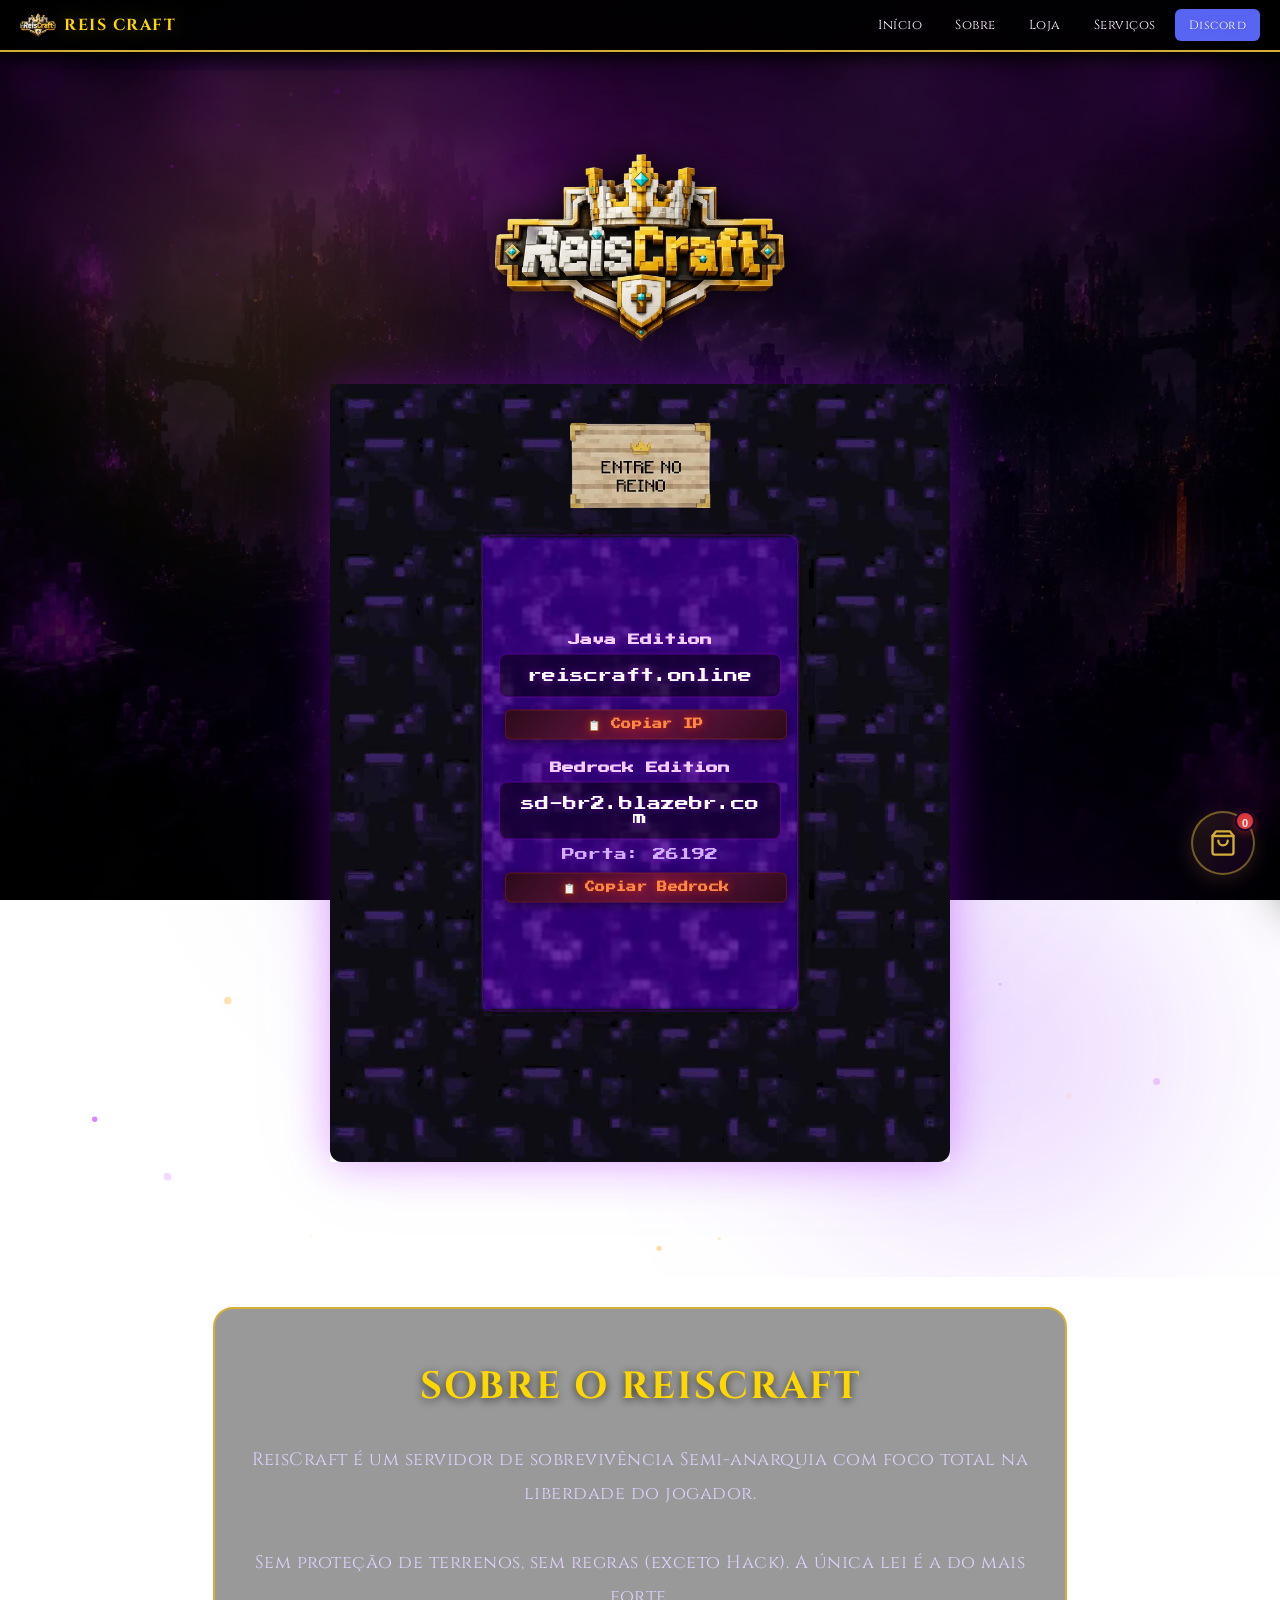
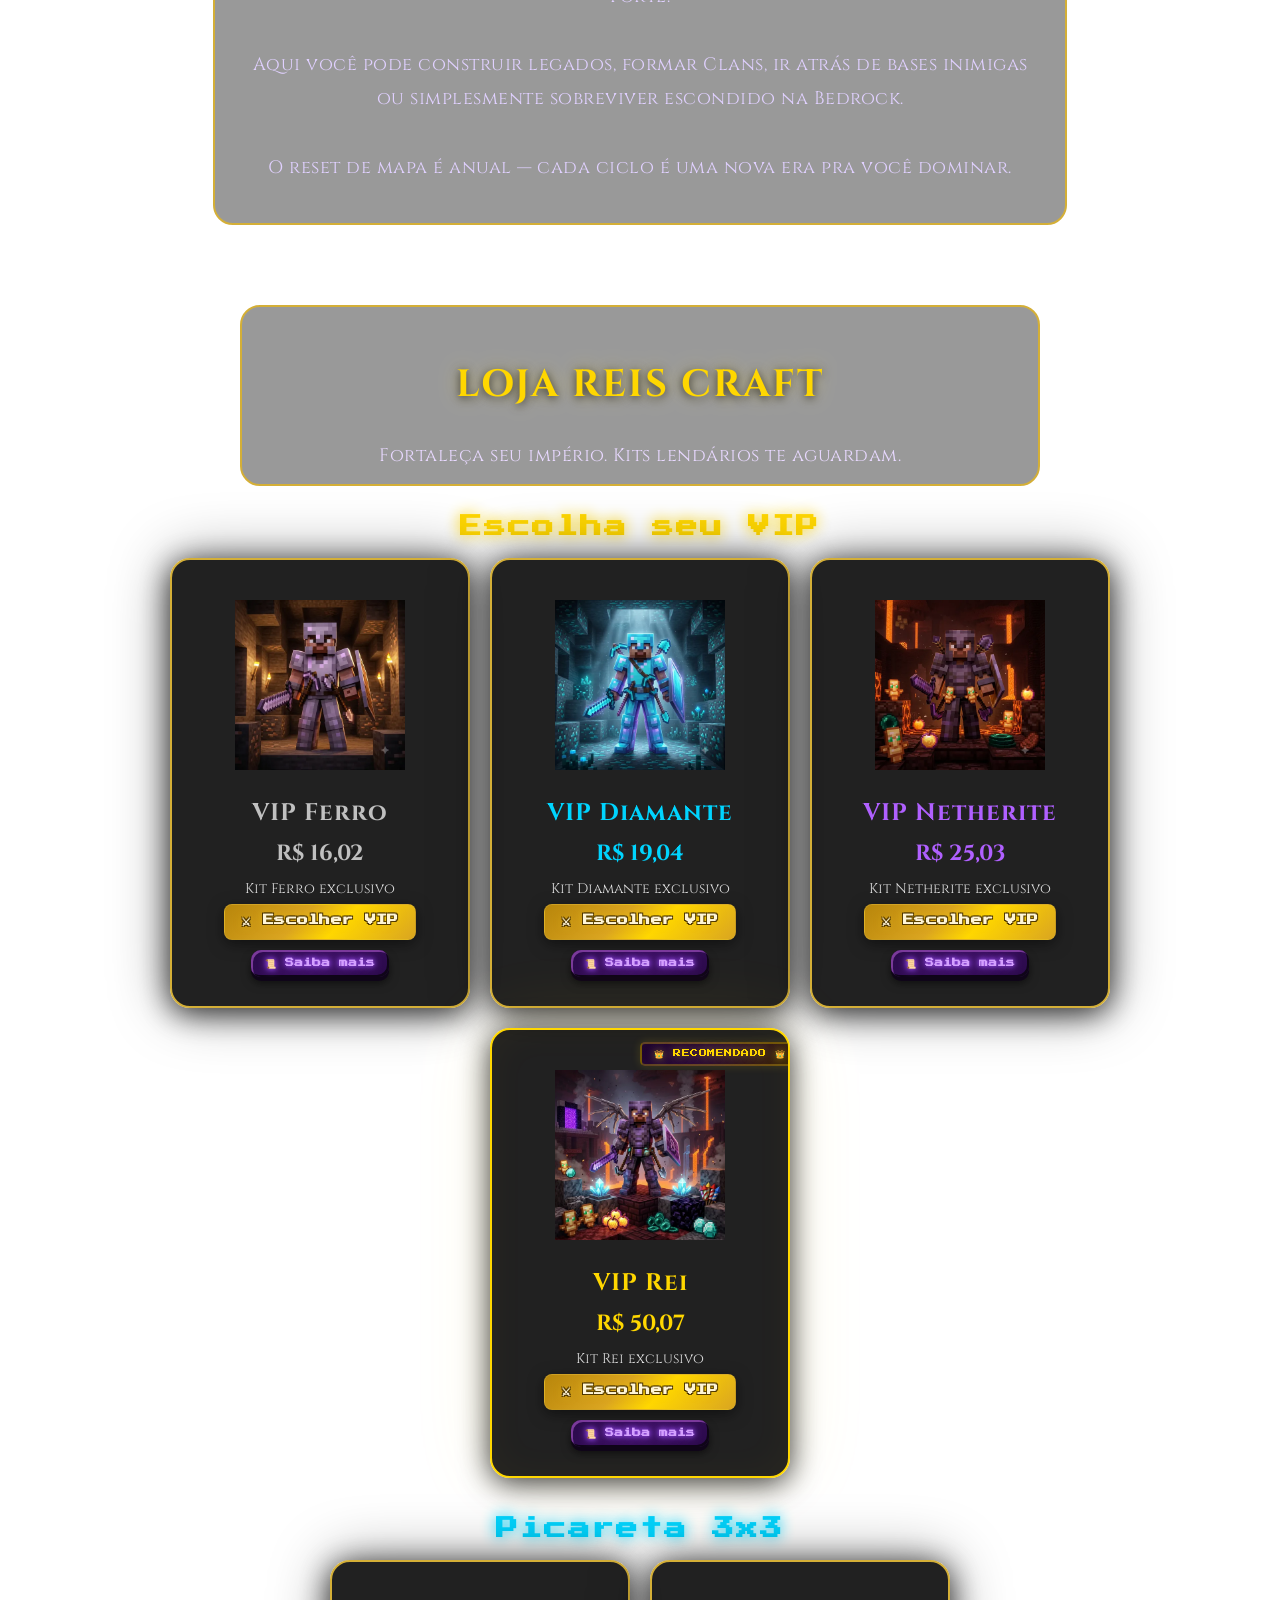
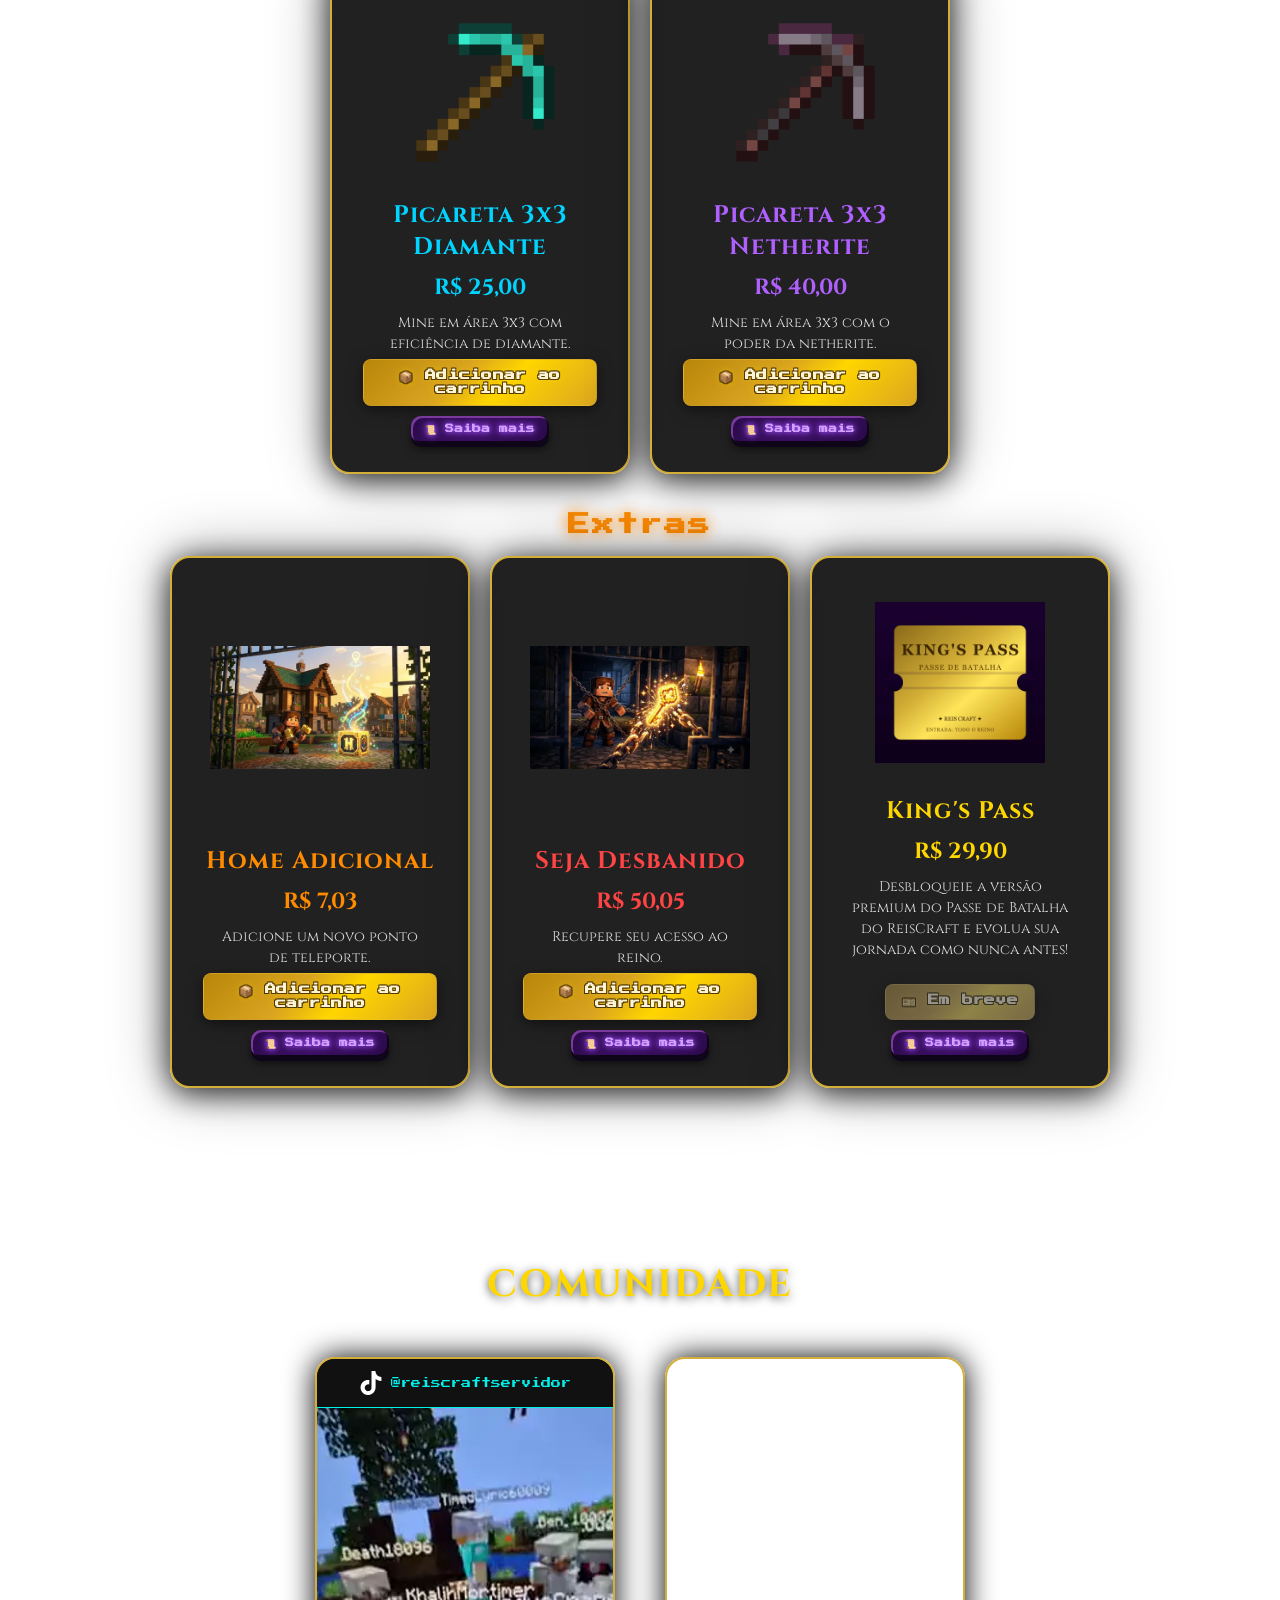
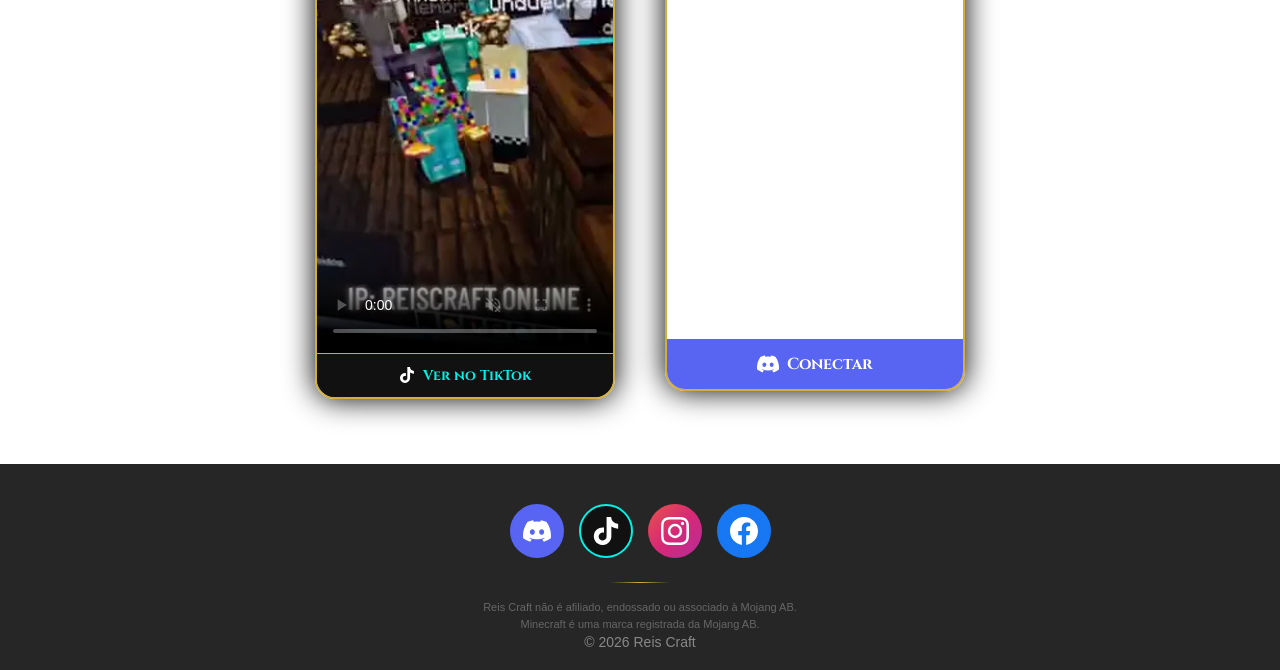
<file: index.html>
﻿  <!DOCTYPE html>
<html lang="pt-BR">
<head>
<meta charset="UTF-8">
<meta name="viewport" content="width=device-width, initial-scale=1.0, viewport-fit=cover">
<meta name="theme-color" content="#0d001a">
<title>Reis Craft | Loja Minecraft</title>
<link rel="icon" type="image/png" href="assets/logo.png">
<link href="https://fonts.googleapis.com/css2?family=Cinzel:wght@500;700&family=Press+Start+2P&display=swap" rel="stylesheet">
<link rel="stylesheet" href="css/style.css">
<link rel="preload" as="image" href="assets/background.webp">
<link rel="preload" as="image" href="assets/logo.webp">
<link rel="preload" as="image" href="assets/portal-poster.webp">
</head>
<body>

<nav class="navbar">
  <a href="#" class="nav-logo">
    <img src="assets/logo.webp" alt="Reis Craft" class="nav-logo-img" width="64" height="43">
    REIS CRAFT
  </a>
  <button class="nav-toggle" onclick="toggleNav()" aria-label="Menu">
    <span class="hamburger"></span>
  </button>
  <div class="nav-links">
    <a href="#inicio" onclick="fecharNav()">Início</a>
    <a href="#sobre" onclick="fecharNav()">Sobre</a>
    <a href="#loja" onclick="fecharNav()">Loja</a>
    <a href="#servicos" onclick="fecharNav()">Serviços</a>
    <a href="https://discord.gg/BGQZTPGbH" target="_blank" onclick="fecharNav()" class="nav-discord">Discord</a>
  </div>
</nav>

<header id="inicio">
  <div class="hero-bg">
    <div class="hero-glow"></div>
    <div class="hero-lighting">
      <div class="hero-light-spot spot-warm"></div>
      <div class="hero-light-spot spot-cool"></div>
    </div>
    <canvas id="hero-particles"></canvas>
  </div>
  <div class="hero-content">
    <img src="assets/logo.webp" class="logo" alt="Reis Craft" width="290" height="193">
    <div class="server-box">
      <div class="portal-frame">
        <div class="portal-sign">
          <img src="assets/placa-entre-reino.webp" alt="Entre no Reino" class="sign-img" width="512" height="279">
        </div>
        <video src="assets/portal.webm" poster="assets/portal-poster.webp" alt="Nether Portal" class="portal-gif" autoplay muted loop playsinline></video>
        <div class="portal-card">
          <div class="portal-editions">
            <div class="portal-edition">
              <h3>Java Edition</h3>
              <div class="server-ip">reiscraft.online</div>
              <button class="mc-btn" onclick="copiarTexto('reiscraft.online','Reis Craft')">📋 Copiar IP</button>
            </div>
            <div class="portal-edition">
              <h3>Bedrock Edition</h3>
              <div class="server-ip">sd-br2.blazebr.com</div>
              <div class="server-port">Porta: 26192</div>
              <button class="mc-btn" onclick="copiarTexto('sd-br2.blazebr.com:26192','Reis Craft Bedrock')">📋 Copiar Bedrock</button>
            </div>
          </div>
        </div>
      </div>
    </div>
  </div>
</header>

<section id="sobre">
  <h2 id="mc-sobre">Sobre o ReisCraft</h2>
  <p>
    ReisCraft é um servidor de sobrevivência Semi-anarquia com foco total na liberdade do jogador.
    <br><br>
    Sem proteção de terrenos, sem regras (exceto Hack). A única lei é a do mais forte.
    <br><br>
    Aqui você pode construir legados, formar Clans, ir atrás de bases inimigas ou simplesmente sobreviver escondido na Bedrock.
    <br><br>
    O reset de mapa é anual — cada ciclo é uma nova era pra você dominar.
  </p>
</section>

<section id="loja"></section>

<section id="servicos">
  <h2 id="mc-servicos">Comunidade</h2>

  <div class="social-row">
    <div class="tiktok-card">
      <div class="tiktok-header">
        <svg viewBox="0 0 24 24" width="24" height="24" fill="white"><path d="M12.525.02c1.31-.02 2.61-.01 3.91-.02.08 1.53.63 3.09 1.75 4.17 1.12 1.11 2.7 1.62 4.24 1.79v4.03c-1.44-.05-2.89-.35-4.2-.97-.57-.26-1.1-.59-1.62-.93-.01 2.92.01 5.84-.02 8.75-.08 1.4-.54 2.79-1.35 3.94-1.31 1.92-3.58 3.17-5.91 3.21-1.43.08-2.86-.31-4.08-1.03-2.02-1.19-3.44-3.37-3.65-5.71-.02-.5-.03-1-.01-1.49.18-1.9 1.12-3.72 2.58-4.96 1.66-1.44 3.98-2.13 6.15-1.72.02 1.48-.04 2.96-.04 4.44-.99-.32-2.15-.23-3.02.37-.63.41-1.11 1.04-1.36 1.75-.21.51-.15 1.07-.14 1.61.24 1.64 1.82 3.02 3.5 2.87 1.12-.01 2.19-.66 2.77-1.61.19-.33.4-.67.41-1.06.1-1.79.06-3.57.07-5.36.01-4.03-.01-8.05.02-12.07z"/></svg>
        <span>@reiscraftservidor</span>
      </div>
      <div class="tiktok-video">
        <video src="assets/tiktok-preview-opt.mp4" poster="assets/tiktok-poster.webp" autoplay muted loop playsinline controls></video>
      </div>
      <a href="https://www.tiktok.com/@reiscraftservidor" target="_blank" class="tiktok-btn">
        <svg viewBox="0 0 24 24" width="16" height="16" fill="white"><path d="M12.525.02c1.31-.02 2.61-.01 3.91-.02.08 1.53.63 3.09 1.75 4.17 1.12 1.11 2.7 1.62 4.24 1.79v4.03c-1.44-.05-2.89-.35-4.2-.97-.57-.26-1.1-.59-1.62-.93-.01 2.92.01 5.84-.02 8.75-.08 1.4-.54 2.79-1.35 3.94-1.31 1.92-3.58 3.17-5.91 3.21-1.43.08-2.86-.31-4.08-1.03-2.02-1.19-3.44-3.37-3.65-5.71-.02-.5-.03-1-.01-1.49.18-1.9 1.12-3.72 2.58-4.96 1.66-1.44 3.98-2.13 6.15-1.72.02 1.48-.04 2.96-.04 4.44-.99-.32-2.15-.23-3.02.37-.63.41-1.11 1.04-1.36 1.75-.21.51-.15 1.07-.14 1.61.24 1.64 1.82 3.02 3.5 2.87 1.12-.01 2.19-.66 2.77-1.61.19-.33.4-.67.41-1.06.1-1.79.06-3.57.07-5.36.01-4.03-.01-8.05.02-12.07z"/></svg>
        Ver no TikTok
      </a>
    </div>
    <div class="discord-widget">
      <iframe src="https://discord.com/widget?id=1530316278089384156&theme=dark" width="350" height="500" allowtransparency="true" frameborder="0" sandbox="allow-popups allow-popups-to-escape-sandbox allow-same-origin allow-scripts"></iframe>
      <a href="https://discord.gg/BGQZTPGbH" target="_blank" class="discord-connect">
        <svg viewBox="0 0 24 24" width="22" height="22" fill="white"><path d="M20.317 4.37a19.791 19.791 0 0 0-4.885-1.515.074.074 0 0 0-.079.037c-.21.375-.444.864-.608 1.25a18.27 18.27 0 0 0-5.487 0 12.64 12.64 0 0 0-.617-1.25.077.077 0 0 0-.079-.037A19.736 19.736 0 0 0 3.677 4.37a.07.07 0 0 0-.032.027C.533 9.046-.32 13.58.099 18.057a.082.082 0 0 0 .031.057 19.9 19.9 0 0 0 5.993 3.03.078.078 0 0 0 .084-.028 14.09 14.09 0 0 0 1.226-1.994.076.076 0 0 0-.041-.106 13.107 13.107 0 0 1-1.872-.892.077.077 0 0 1-.008-.128 10.2 10.2 0 0 0 .372-.292.074.074 0 0 1 .077-.01c3.928 1.793 8.18 1.793 12.062 0a.074.074 0 0 1 .078.01c.12.098.246.198.373.292a.077.077 0 0 1-.006.127 12.299 12.299 0 0 1-1.873.892.077.077 0 0 0-.041.107c.36.698.772 1.362 1.225 1.993a.076.076 0 0 0 .084.028 19.839 19.839 0 0 0 6.002-3.03.077.077 0 0 0 .032-.054c.5-5.177-.838-9.674-3.549-13.66a.061.061 0 0 0-.031-.03zM8.02 15.33c-1.183 0-2.157-1.085-2.157-2.419 0-1.333.956-2.419 2.157-2.419 1.21 0 2.176 1.095 2.157 2.42 0 1.333-.956 2.418-2.157 2.418zm7.975 0c-1.183 0-2.157-1.085-2.157-2.419 0-1.333.955-2.419 2.157-2.419 1.21 0 2.176 1.095 2.157 2.42 0 1.333-.946 2.418-2.157 2.418z"/></svg>
        Conectar
      </a>
    </div>

  </div>
</section>

<div id="cart-button" onclick="toggleCarrinho()">
  <svg id="cart-icon" viewBox="0 0 24 24" width="28" height="28" fill="none" stroke="#d4af37" stroke-width="2" stroke-linecap="round" stroke-linejoin="round">
    <path d="M6 2L3 6v14a2 2 0 0 0 2 2h14a2 2 0 0 0 2-2V6l-3-4z"/>
    <line x1="3" y1="6" x2="21" y2="6"/>
    <path d="M16 10a4 4 0 0 1-8 0"/>
  </svg>
  <span id="cart-count">0</span>
</div>

<div id="cart-overlay" onclick="toggleCarrinho()"></div>

<div id="cart-panel">
  <div class="cart-header">
    <h2>💎 Seu Pedido</h2>
    <span onclick="toggleCarrinho()" class="close-cart">✕</span>
  </div>

  <div class="cart-nickname">
    <label for="nickname-input">Nickname do Minecraft</label>
    <input
      type="text"
      id="nickname-input"
      placeholder="Digite seu nick..."
      maxlength="16"
      autocomplete="off"
    >
  </div>

  <div id="cart-items"></div>

  <div class="cart-summary">
    <h3 id="cart-total">Total: $0.00</h3>
    <p class="cart-warning">
      Após a confirmação do pagamento,<br>
      VIPs e Picaretas serão entregues automaticamente.<br>
      Homes e Desban serão processados pela equipe.
    </p>
  </div>

  <button class="mc-btn" id="finalizar-btn" onclick="finalizarCompra()" disabled>
    🛒 Finalizar compra
  </button>
</div>

<div id="resumo-overlay" onclick="fecharResumo()"></div>

<div id="resumo-panel">
  <div class="cart-header">
    <h2>💎 Resumo do Pedido</h2>
    <span onclick="fecharResumo()" class="close-cart">✕</span>
  </div>

  <div class="resumo-box">
    <div class="resumo-player">
      <span class="resumo-label">Jogador</span>
      <span class="resumo-valor" id="confirmacao-nick"></span>
    </div>
    <div id="cart-resumo-content"></div>
  </div>

  <p class="cart-warning">
    Ao confirmar, você será redirecionado para o checkout seguro da Tebex.
  </p>

  <button class="mc-btn" onclick="confirmarCompra()">
    🛒 Ir para o pagamento
  </button>
</div>

<div id="popup" class="popup" onclick="if(event.target===this)fecharInfo()">
  <div class="popup-content">
    <span onclick="fecharInfo()" class="close">✖</span>
    <h2 id="tituloVip"></h2>
    <img id="imagemKit" class="kit-img" alt="Kit">
    <p id="textoVip"></p>
  </div>
</div>

<div id="portal-overlay"></div>
<div id="toast-container"></div>

<footer>
  <div class="footer-social">
    <a href="https://discord.gg/BGQZTPGbH" target="_blank" class="social-icon discord" aria-label="Discord">
      <svg viewBox="0 0 24 24" width="28" height="28" fill="white"><path d="M20.317 4.37a19.791 19.791 0 0 0-4.885-1.515.074.074 0 0 0-.079.037c-.21.375-.444.864-.608 1.25a18.27 18.27 0 0 0-5.487 0 12.64 12.64 0 0 0-.617-1.25.077.077 0 0 0-.079-.037A19.736 19.736 0 0 0 3.677 4.37a.07.07 0 0 0-.032.027C.533 9.046-.32 13.58.099 18.057a.082.082 0 0 0 .031.057 19.9 19.9 0 0 0 5.993 3.03.078.078 0 0 0 .084-.028 14.09 14.09 0 0 0 1.226-1.994.076.076 0 0 0-.041-.106 13.107 13.107 0 0 1-1.872-.892.077.077 0 0 1-.008-.128 10.2 10.2 0 0 0 .372-.292.074.074 0 0 1 .077-.01c3.928 1.793 8.18 1.793 12.062 0a.074.074 0 0 1 .078.01c.12.098.246.198.373.292a.077.077 0 0 1-.006.127 12.299 12.299 0 0 1-1.873.892.077.077 0 0 0-.041.107c.36.698.772 1.362 1.225 1.993a.076.076 0 0 0 .084.028 19.839 19.839 0 0 0 6.002-3.03.077.077 0 0 0 .032-.054c.5-5.177-.838-9.674-3.549-13.66a.061.061 0 0 0-.031-.03zM8.02 15.33c-1.183 0-2.157-1.085-2.157-2.419 0-1.333.956-2.419 2.157-2.419 1.21 0 2.176 1.095 2.157 2.42 0 1.333-.956 2.418-2.157 2.418zm7.975 0c-1.183 0-2.157-1.085-2.157-2.419 0-1.333.955-2.419 2.157-2.419 1.21 0 2.176 1.095 2.157 2.42 0 1.333-.946 2.418-2.157 2.418z"/></svg>
    </a>
    <a href="https://www.tiktok.com/@reiscraftservidor" target="_blank" class="social-icon tiktok" aria-label="TikTok">
      <svg viewBox="0 0 24 24" width="28" height="28" fill="white"><path d="M12.525.02c1.31-.02 2.61-.01 3.91-.02.08 1.53.63 3.09 1.75 4.17 1.12 1.11 2.7 1.62 4.24 1.79v4.03c-1.44-.05-2.89-.35-4.2-.97-.57-.26-1.1-.59-1.62-.93-.01 2.92.01 5.84-.02 8.75-.08 1.4-.54 2.79-1.35 3.94-1.31 1.92-3.58 3.17-5.91 3.21-1.43.08-2.86-.31-4.08-1.03-2.02-1.19-3.44-3.37-3.65-5.71-.02-.5-.03-1-.01-1.49.18-1.9 1.12-3.72 2.58-4.96 1.66-1.44 3.98-2.13 6.15-1.72.02 1.48-.04 2.96-.04 4.44-.99-.32-2.15-.23-3.02.37-.63.41-1.11 1.04-1.36 1.75-.21.51-.15 1.07-.14 1.61.24 1.64 1.82 3.02 3.5 2.87 1.12-.01 2.19-.66 2.77-1.61.19-.33.4-.67.41-1.06.1-1.79.06-3.57.07-5.36.01-4.03-.01-8.05.02-12.07z"/></svg>
    </a>
    <a href="https://www.instagram.com/reiscraftserver/" target="_blank" class="social-icon instagram" aria-label="Instagram">
      <svg viewBox="0 0 24 24" width="28" height="28" fill="white"><path d="M12 2.163c3.204 0 3.584.012 4.85.07 3.252.148 4.771 1.691 4.919 4.919.058 1.265.069 1.645.069 4.849 0 3.205-.012 3.584-.069 4.849-.149 3.225-1.664 4.771-4.919 4.919-1.266.058-1.644.07-4.85.07-3.204 0-3.584-.012-4.849-.07-3.26-.149-4.771-1.699-4.919-4.92-.058-1.265-.07-1.644-.07-4.849 0-3.204.013-3.583.07-4.849.149-3.227 1.664-4.771 4.919-4.919 1.266-.057 1.645-.069 4.849-.069zM12 0C8.741 0 8.333.014 7.053.072 2.695.272.273 2.69.073 7.052.014 8.333 0 8.741 0 12c0 3.259.014 3.668.072 4.948.2 4.358 2.618 6.78 6.98 6.98C8.333 23.986 8.741 24 12 24c3.259 0 3.668-.014 4.948-.072 4.354-.2 6.782-2.618 6.979-6.98.059-1.28.073-1.689.073-4.948 0-3.259-.014-3.667-.072-4.947-.196-4.354-2.617-6.78-6.979-6.98C15.668.014 15.259 0 12 0zm0 5.838a6.162 6.162 0 1 0 0 12.324 6.162 6.162 0 0 0 0-12.324zM12 16a4 4 0 1 1 0-8 4 4 0 0 1 0 8zm6.406-11.845a1.44 1.44 0 1 0 0 2.881 1.44 1.44 0 0 0 0-2.881z"/></svg>
    </a>
    <a href="https://www.facebook.com/profile.php?id=61592314394153" target="_blank" class="social-icon facebook" aria-label="Facebook">
      <svg viewBox="0 0 24 24" width="28" height="28" fill="white"><path d="M24 12.073c0-6.627-5.373-12-12-12s-12 5.373-12 12c0 5.99 4.388 10.954 10.125 11.854v-8.385H7.078v-3.47h3.047V9.43c0-3.007 1.792-4.669 4.533-4.669 1.312 0 2.686.235 2.686.235v2.953H15.83c-1.491 0-1.956.925-1.956 1.874v2.25h3.328l-.532 3.47h-2.796v8.385C19.612 23.027 24 18.062 24 12.073z"/></svg>
    </a>
  </div>
  <div class="footer-divider"></div>
  <p class="footer-legal">
    Reis Craft não é afiliado, endossado ou associado à Mojang AB.<br>
    Minecraft é uma marca registrada da Mojang AB.
  </p>
  <p class="footer-copy">© 2026 Reis Craft</p>
</footer>

<script src="js/products.js?v=5"></script>
<script src="js/cart.js?v=5"></script>
<script src="js/checkout.js?v=5"></script>
<script src="js/ui.js?v=5"></script>
<script src="js/main.js?v=5"></script>
<script>
if (window.location.search.includes("canceled=true")) {
  mostrarToast("↩ Pagamento cancelado. Carrinho intacto!");
  setTimeout(function() {
    var p = document.getElementById("cart-panel");
    var o = document.getElementById("cart-overlay");
    if (p && o) { p.classList.add("cart-open"); o.classList.add("cart-open"); }
  }, 600);
  if (window.history.replaceState) window.history.replaceState({}, "", window.location.pathname);
}
</script>
</body>
</html>
</file>
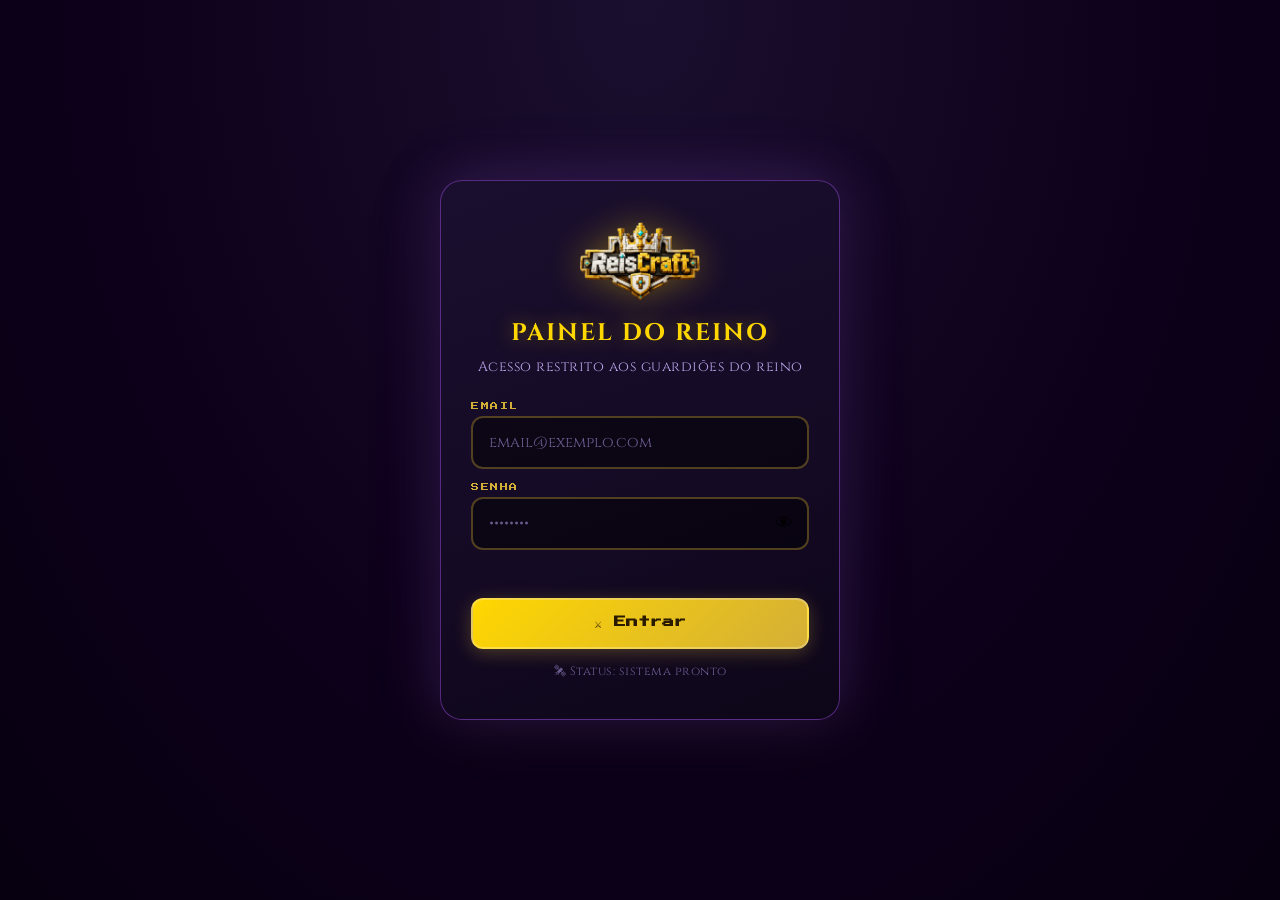
<file: admin/index.html>
<!DOCTYPE html>
<html lang="pt-BR">
<head>
<meta charset="UTF-8">
<meta name="viewport" content="width=device-width, initial-scale=1.0">
<title>Painel do Reino - Reis Craft</title>
<link href="https://fonts.googleapis.com/css2?family=Cinzel:wght@500;700&family=Press+Start+2P&display=swap" rel="stylesheet">
<link rel="stylesheet" href="admin.css?v=4">
</head>
<body>

<div id="login-screen" class="login-screen">
  <div class="login-card">
    <img src="../assets/logo.webp" alt="Reis Craft" class="login-logo">
    <h1 class="login-title">Painel do Reino</h1>
    <p class="login-sub">Acesso restrito aos guardiões do reino</p>
    <form id="login-form" onsubmit="entrar(event)">
      <label class="login-label" for="login-email">Email</label>
      <input type="email" id="login-email" class="login-input" placeholder="email@exemplo.com" autocomplete="username" required>
      <label class="login-label" for="login-password">Senha</label>
      <div class="login-pass-wrap">
        <input type="password" id="login-password" class="login-input" placeholder="••••••••" autocomplete="current-password" required>
        <button type="button" class="login-eye" id="login-eye" onclick="toggleSenha()" aria-label="Mostrar senha">👁</button>
      </div>
      <div id="login-error" class="login-error"></div>
      <button type="button" class="login-btn" id="login-btn" onclick="entrar()">⚔ Entrar</button>
    </form>
    <div id="login-status" class="login-status">🛰 Status: carregando...</div>
  </div>
</div>

<div id="dashboard-screen" class="dashboard-screen" style="display:none">
  <header class="admin-header">
    <div class="admin-header-inner">
      <div>
        <h1>🏰 Painel do Reino</h1>
        <p>Gerenciamento de pedidos e entregas</p>
      </div>
      <button class="logout-btn" onclick="sair()">🚪 Sair</button>
    </div>
  </header>

  <div class="stats">
    <div class="stat-card">
      <div class="stat-value" id="stat-total">0</div>
      <div class="stat-label">📦 Total Pedidos</div>
    </div>
    <div class="stat-card">
      <div class="stat-value" id="stat-pendentes">0</div>
      <div class="stat-label">⏳ Pendentes</div>
    </div>
    <div class="stat-card">
      <div class="stat-value" id="stat-concluidos">0</div>
      <div class="stat-label">✅ Concluídos</div>
    </div>
    <div class="stat-card">
      <div class="stat-value" id="stat-receita">$0.00</div>
      <div class="stat-label">💰 Receita Total</div>
    </div>
    <div class="stat-card">
      <div class="stat-value" id="stat-homes-pend">0</div>
      <div class="stat-label">🏠 Homes Pendentes</div>
    </div>
    <div class="stat-card">
      <div class="stat-value" id="stat-desban-pend">0</div>
      <div class="stat-label">🔓 Desban Pendentes</div>
    </div>
  </div>

  <div class="filtros">
    <button class="ativo" onclick="definirFiltro('todos')">📋 Todos</button>
    <button onclick="definirFiltro('pendentes')">⏳ Pendentes</button>
    <button onclick="definirFiltro('concluidos')">✅ Concluídos</button>
  </div>

  <div class="tabela-wrapper">
    <table id="orders-table">
      <thead>
        <tr>
          <th>ID</th>
          <th>Data</th>
          <th>Nickname</th>
          <th>Produtos</th>
          <th>Valor</th>
          <th>Status</th>
          <th>Homes</th>
          <th>Desban</th>
          <th>Tebex</th>
        </tr>
      </thead>
      <tbody>
        <tr><td colspan="9" class="loading">⏳ Carregando pedidos...</td></tr>
      </tbody>
    </table>
  </div>
</div>

<script>
  window.__supabaseLoadOk = false;
  function supabaseOk() { window.__supabaseLoadOk = true; }
  function supabaseFallback() {
    var s = document.createElement("script");
    s.src = "https://unpkg.com/@supabase/supabase-js@2/dist/umd/supabase.min.js";
    s.onload = function () {
      supabaseOk();
      if (window.sistemaPronto) window.sistemaPronto();
    };
    document.head.appendChild(s);
  }
</script>
<script src="supabase.min.js?v=2" onload="supabaseOk()" onerror="supabaseFallback()"></script>
<script src="admin.js?v=3"></script>
</body>
</html>
</file>
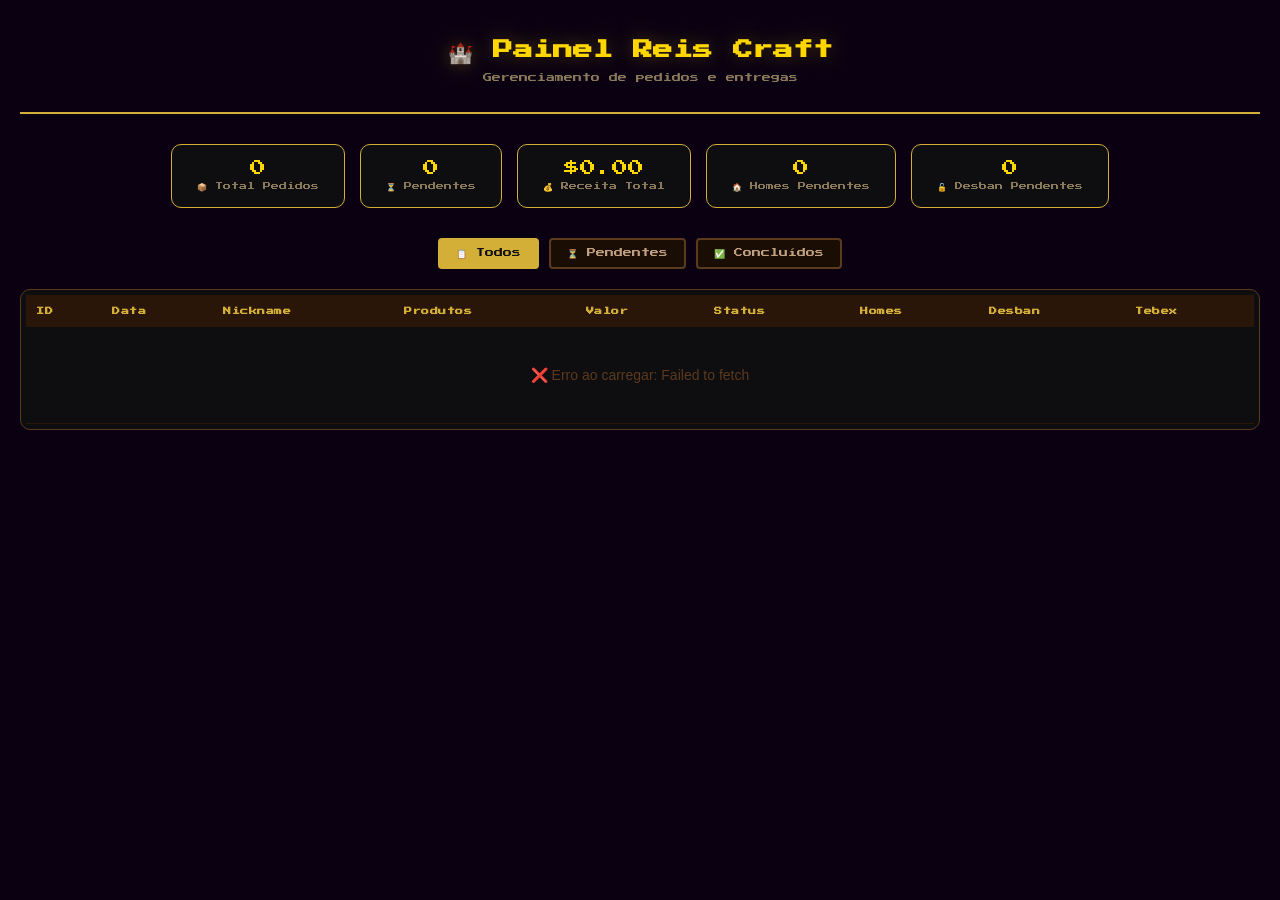
<file: reiscraft-site-main/admin/index.html>
<!DOCTYPE html>
<html lang="pt-BR">
<head>
<meta charset="UTF-8">
<meta name="viewport" content="width=device-width, initial-scale=1.0">
<title>Admin - Reis Craft</title>
<link href="https://fonts.googleapis.com/css2?family=Press+Start+2P&display=swap" rel="stylesheet">
<link rel="stylesheet" href="admin.css">
</head>
<body>

<div class="admin-header">
  <h1>🏰 Painel Reis Craft</h1>
  <p>Gerenciamento de pedidos e entregas</p>
</div>

<div class="stats">
  <div class="stat-card">
    <div class="stat-value" id="stat-total">0</div>
    <div class="stat-label">📦 Total Pedidos</div>
  </div>
  <div class="stat-card">
    <div class="stat-value" id="stat-pendentes">0</div>
    <div class="stat-label">⏳ Pendentes</div>
  </div>
  <div class="stat-card">
    <div class="stat-value" id="stat-receita">$0.00</div>
    <div class="stat-label">💰 Receita Total</div>
  </div>
  <div class="stat-card">
    <div class="stat-value" id="stat-homes-pend">0</div>
    <div class="stat-label">🏠 Homes Pendentes</div>
  </div>
  <div class="stat-card">
    <div class="stat-value" id="stat-desban-pend">0</div>
    <div class="stat-label">🔓 Desban Pendentes</div>
  </div>
</div>

<div class="filtros">
  <button class="ativo" onclick="definirFiltro('todos')">📋 Todos</button>
  <button onclick="definirFiltro('pendentes')">⏳ Pendentes</button>
  <button onclick="definirFiltro('concluidos')">✅ Concluídos</button>
</div>

<div class="tabela-wrapper">
  <table id="orders-table">
    <thead>
      <tr>
        <th>ID</th>
        <th>Data</th>
        <th>Nickname</th>
        <th>Produtos</th>
        <th>Valor</th>
        <th>Status</th>
        <th>Homes</th>
        <th>Desban</th>
        <th>Tebex</th>
      </tr>
    </thead>
    <tbody>
      <tr><td colspan="9" class="loading">⏳ Carregando pedidos...</td></tr>
    </tbody>
  </table>
</div>

<script src="admin.js"></script>
</body>
</html>
</file>
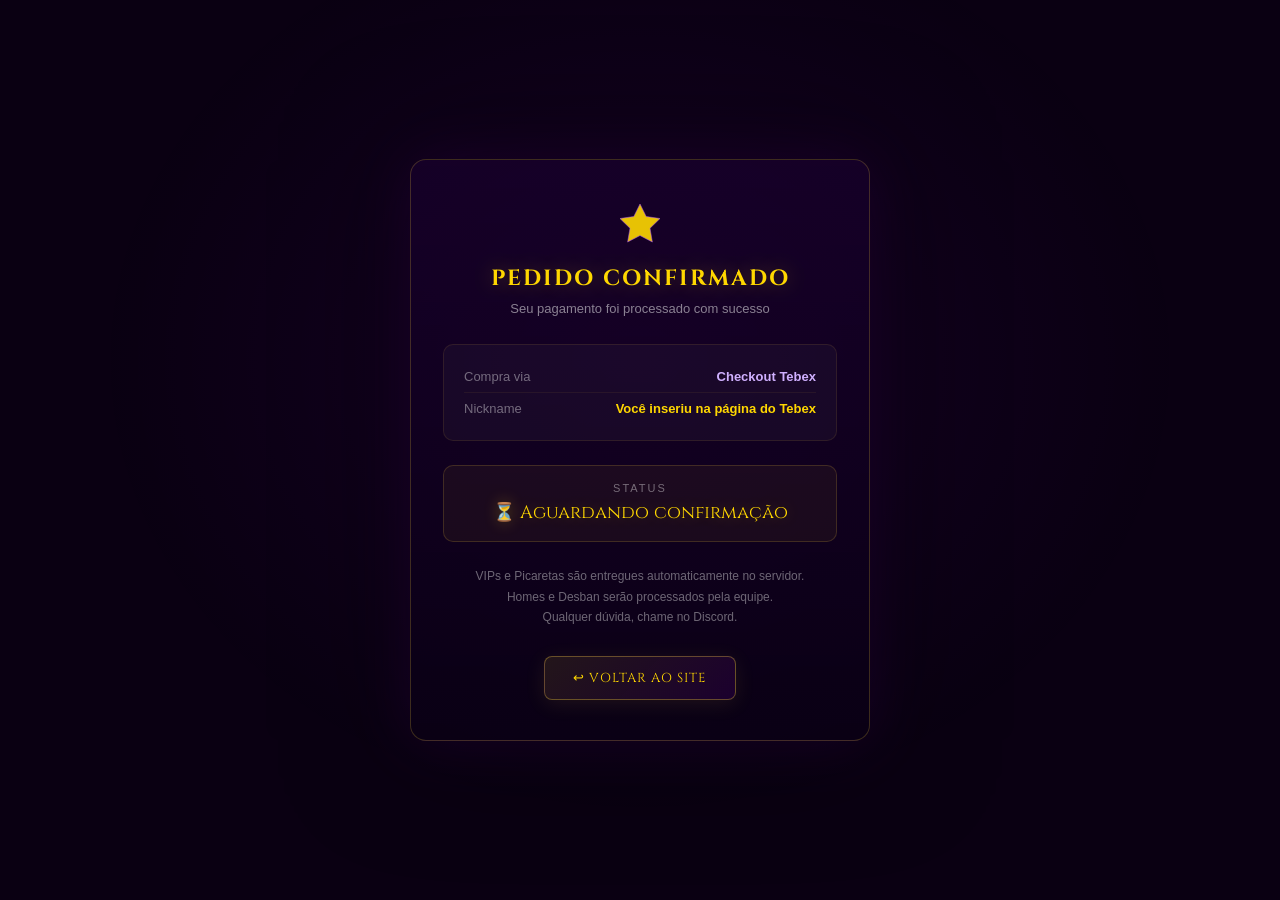
<file: obrigado.html>
<!DOCTYPE html>
<html lang="pt-BR">
<head>
<meta charset="UTF-8">
<meta name="viewport" content="width=device-width,initial-scale=1.0">
<title>Pedido Confirmado - Reis Craft</title>
<link href="https://fonts.googleapis.com/css2?family=Cinzel:wght@500;700&display=swap" rel="stylesheet">
<style>
*{margin:0;padding:0;box-sizing:border-box}
body{
  background:#0a0012;
  color:#fff;
  font-family:Arial,sans-serif;
  min-height:100vh;
  display:flex;
  align-items:center;
  justify-content:center;
  padding:20px;
  text-align:center;
}
.particles{
  position:fixed;top:0;left:0;width:100%;height:100%;
  pointer-events:none;z-index:-1;
  background:radial-gradient(ellipse at 50% 40%,rgba(170,0,255,.08) 0%,transparent 60%);
}
.card{
  max-width:460px;width:100%;
  background:linear-gradient(180deg,rgba(26,0,48,.6) 0%,rgba(10,0,21,.8) 100%);
  border:1px solid rgba(212,175,55,.25);
  border-radius:16px;
  padding:40px 32px;
  box-shadow:0 0 60px rgba(170,0,255,.1),0 0 120px rgba(0,0,0,.6);
  position:relative;
}
.emblem{
  display:flex;align-items:center;justify-content:center;
  margin-bottom:16px;
}
.emblem svg{width:48px;height:48px}
h1{
  font-family:'Cinzel',serif;font-size:22px;font-weight:700;
  color:#ffd700;letter-spacing:2px;text-transform:uppercase;
  margin-bottom:8px;
  text-shadow:0 0 20px rgba(255,215,0,.3);
}
.subtitle{
  color:rgba(255,255,255,.5);font-size:13px;
  margin-bottom:28px;
}
.info-box{
  background:rgba(255,255,255,.03);
  border:1px solid rgba(212,175,55,.12);
  border-radius:10px;
  padding:16px 20px;
  margin-bottom:24px;
  text-align:left;
}
.info-row{
  display:flex;justify-content:space-between;
  padding:8px 0;
  border-bottom:1px solid rgba(212,175,55,.08);
  font-size:13px;
}
.info-row:last-child{border-bottom:none}
.info-label{color:rgba(255,255,255,.4)}
.info-value{color:#ffd700;font-weight:600;text-align:right}
.info-value.mono{font-weight:400;color:#d0b0ff}
.status-box{
  background:rgba(212,175,55,.06);
  border:1px solid rgba(212,175,55,.2);
  border-radius:10px;
  padding:16px 20px;
  margin-bottom:24px;
}
.status-label{
  font-size:11px;color:rgba(255,255,255,.4);
  text-transform:uppercase;letter-spacing:2px;
  margin-bottom:6px;
}
.status-value{
  font-family:'Cinzel',serif;font-size:18px;
  color:#ffd700;text-shadow:0 0 15px rgba(255,215,0,.3);
}
.status-value.pending{color:#ffd700}
.status-value.completed{color:#44ff88;text-shadow:0 0 15px rgba(68,255,136,.3)}
.msg{
  color:rgba(255,255,255,.4);font-size:12px;line-height:1.7;
  margin-bottom:28px;
}
.btn-voltar{
  display:inline-block;
  font-family:'Cinzel',serif;font-size:13px;letter-spacing:1px;
  color:#ffd700;
  background:linear-gradient(135deg,rgba(212,175,55,.12),rgba(170,0,255,.1));
  border:1px solid rgba(212,175,55,.4);
  border-radius:8px;
  padding:12px 28px;
  text-decoration:none;
  text-transform:uppercase;
  transition:all .25s;
  box-shadow:0 4px 20px rgba(212,175,55,.1);
}
.btn-voltar:hover{
  background:linear-gradient(135deg,rgba(212,175,55,.2),rgba(170,0,255,.18));
  border-color:#d4af37;
  box-shadow:0 4px 30px rgba(212,175,55,.25);
  color:#fff;
}
</style>
</head>
<body>
<div class="particles"></div>
<div class="card">
  <div class="emblem">
    <svg viewBox="0 0 24 24" fill="none">
      <path d="M12 2l3.09 6.26L22 9.27l-5 4.87 1.18 6.88L12 17.77l-6.18 3.25L7 14.14 2 9.27l6.91-1.01L12 2z" fill="#ffd700" opacity=".9"/>
      <path d="M12 2l3.09 6.26L22 9.27l-5 4.87 1.18 6.88L12 17.77l-6.18 3.25L7 14.14 2 9.27l6.91-1.01L12 2z" stroke="#b060ff" stroke-width=".5" opacity=".5"/>
    </svg>
  </div>
  <h1>Pedido Confirmado</h1>
  <p class="subtitle">Seu pagamento foi processado com sucesso</p>

  <div id="order-info" style="display:none">
    <div class="info-box">
      <div class="info-row"><span class="info-label">Nickname</span><span class="info-value" id="info-nick"></span></div>
      <div class="info-row"><span class="info-label">Pedido</span><span class="info-value mono" id="info-order"></span></div>
      <div class="info-row"><span class="info-label">Valor</span><span class="info-value" id="info-total"></span></div>
    </div>
  </div>

  <div id="direct-info" style="display:none">
    <div class="info-box">
      <div class="info-row"><span class="info-label">Compra via</span><span class="info-value" style="color:#d0b0ff">Checkout Tebex</span></div>
      <div class="info-row"><span class="info-label">Nickname</span><span class="info-value">Você inseriu na página do Tebex</span></div>
    </div>
  </div>

  <div class="status-box">
    <div class="status-label">Status</div>
    <div class="status-value pending" id="status-text">⏳ Aguardando confirmação</div>
  </div>

  <p class="msg">
    VIPs e Picaretas são entregues automaticamente no servidor.<br>
    Homes e Desban serão processados pela equipe.<br>
    Qualquer dúvida, chame no Discord.
  </p>

  <a href="index.html" class="btn-voltar">↩ Voltar ao Site</a>
</div>

<script>
const params = new URLSearchParams(window.location.search);
const nick = params.get('nick');

if (nick) {
  document.getElementById('order-info').style.display = 'block';
  document.getElementById('info-nick').textContent = nick;
  document.getElementById('info-order').textContent = params.get('order') || 'Processando...';
  document.getElementById('info-total').textContent = params.get('total') ? 'R$ ' + params.get('total') : '—';
} else {
  document.getElementById('direct-info').style.display = 'block';
}

if (params.get('status') === 'complete') {
  document.getElementById('status-text').textContent = '✅ Pagamento Confirmado!';
  document.getElementById('status-text').className = 'status-value completed';
}
</script>
</body>
</html>
</file>
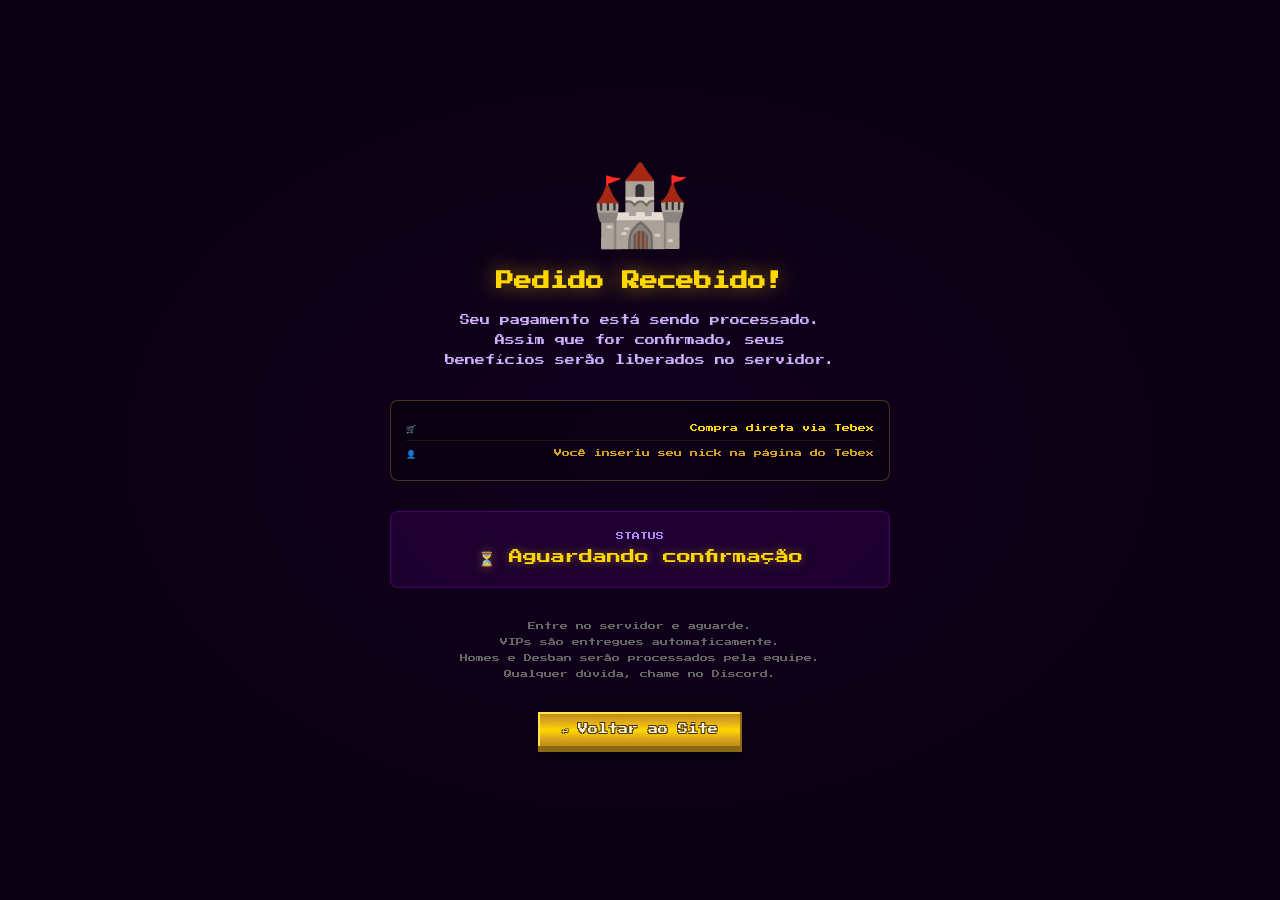
<file: reiscraft-site-main/obrigado.html>
<!DOCTYPE html>
<html lang="pt-BR">
<head>
<meta charset="UTF-8">
<meta name="viewport" content="width=device-width,initial-scale=1.0">
<title>Obrigado! - Reis Craft</title>
<link href="https://fonts.googleapis.com/css2?family=Press+Start+2P&display=swap" rel="stylesheet">
<style>
*{margin:0;padding:0;box-sizing:border-box}
body{
    background:#0a0012;
    color:#fff;
    font-family:'Press Start 2P',monospace;
    min-height:100vh;
    display:flex;
    flex-direction:column;
    align-items:center;
    justify-content:center;
    padding:20px;
    text-align:center;
    image-rendering:pixelated
}
.container{
    max-width:500px;
    width:100%
}
.icon{
    font-size:80px;
    margin-bottom:20px;
    display:block
}
h1{
    color:#ffd700;
    font-size:18px;
    margin-bottom:20px;
    text-shadow:0 0 20px rgba(255,215,0,.5),0 0 40px rgba(255,215,0,.2)
}
p{
    color:#d0b0ff;
    font-size:10px;
    line-height:2;
    margin-bottom:30px
}
.status-box{
    background:rgba(170,0,255,.1);
    border:1px solid rgba(170,0,255,.3);
    border-radius:8px;
    padding:20px;
    margin-bottom:30px
}
.status-box .label{
    color:#b388ff;
    font-size:8px;
    margin-bottom:10px
}
.status-box .value{
    color:#ffd700;
    font-size:14px;
    text-shadow:0 0 10px rgba(255,215,0,.4)
}
.status-box .value.pending { color:#ffd700; }
.status-box .value.completed { color:#44ff44; }
.info-box{
    background:rgba(0,0,0,.3);
    border:1px solid rgba(212,175,55,.3);
    border-radius:8px;
    padding:15px;
    margin-bottom:30px;
    text-align:left;
    font-size:8px;
    line-height:2;
}
.info-box .row{
    display:flex;
    justify-content:space-between;
    padding:4px 0;
    border-bottom:1px solid rgba(212,175,55,.1);
}
.info-box .row:last-child{ border-bottom:none; }
.info-box .label{ color:#8a7a5a; }
.info-box .value{ color:#d4a020; }
.btn-voltar{
    display:inline-block;
    font-family:'Press Start 2P',monospace;
    font-size:10px;
    color:#fff5d6;
    background:linear-gradient(0deg,#b8860b,#daa520,#ffd700,#daa520,#b8860b);
    padding:12px 24px;
    text-decoration:none;
    box-shadow:inset -2px -2px 0 #8b6914,inset 2px 2px 0 #ffe44d,0 4px 0 #8b6914,0 6px 10px rgba(0,0,0,.6);
    text-shadow:0 0 8px rgba(255,215,0,.5),1px 1px 0 #3a2500,-1px -1px 0 #3a2500,1px -1px 0 #3a2500,-1px 1px 0 #3a2500
}
.btn-voltar:hover{
    background:linear-gradient(0deg,#d4a017,#f0c040,#ffe55a,#f0c040,#d4a017);
    color:#fff;
}
.particles{
    position:fixed;
    top:0;left:0;
    width:100%;height:100%;
    pointer-events:none;
    z-index:-1;
    background:radial-gradient(ellipse at center,rgba(170,0,255,.05) 0%,transparent 70%)
}
</style>
</head>
<body>
<div class="particles"></div>
<div class="container">
<span class="icon">🏰</span>
<h1>Pedido Recebido!</h1>
<p>
Seu pagamento está sendo processado.<br>
Assim que for confirmado, seus<br>
benefícios serão liberados no servidor.
</p>

<div id="order-info" style="display:none">
  <div class="info-box">
    <div class="row"><span class="label">👤 Nickname</span><span class="value" id="info-nick"></span></div>
    <div class="row"><span class="label">🆔 Pedido</span><span class="value" id="info-order"></span></div>
    <div class="row"><span class="label">💰 Valor</span><span class="value" id="info-total"></span></div>
  </div>
</div>

<div id="direct-info" style="display:none">
  <div class="info-box">
    <div class="row"><span class="label">🛒</span><span class="value" style="color:#ffd700">Compra direta via Tebex</span></div>
    <div class="row"><span class="label">👤</span><span class="value">Você inseriu seu nick na página do Tebex</span></div>
  </div>
</div>

<div class="status-box">
  <div class="label">STATUS</div>
  <div class="value pending" id="status-text">⏳ Aguardando confirmação</div>
</div>

<p style="font-size:8px;color:#666">
  Entre no servidor e aguarde.<br>
  VIPs são entregues automaticamente.<br>
  Homes e Desban serão processados pela equipe.<br>
  Qualquer dúvida, chame no Discord.
</p>
<a href="index.html" class="btn-voltar">↩ Voltar ao Site</a>
</div>

<script>
const params = new URLSearchParams(window.location.search);
const nick = params.get('nick');

if (nick) {
  document.getElementById('order-info').style.display = 'block';
  document.getElementById('info-nick').textContent = nick;
  document.getElementById('info-order').textContent = params.get('order') || 'Processando...';
  document.getElementById('info-total').textContent = params.get('total') ? '$' + params.get('total') : '—';
} else {
  document.getElementById('direct-info').style.display = 'block';
}

if (params.get('status') === 'complete') {
  document.getElementById('status-text').textContent = '✅ Pagamento Confirmado!';
  document.getElementById('status-text').className = 'value completed';
}
</script>
</body>
</html>
</file>
<file: css/style.css>
/* ================= */
/* NAVBAR */
/* ================= */

.navbar {
    position:fixed;
    top:0;
    left:0;
    width:100%;
    z-index:2000;
    display:flex;
    align-items:center;
    justify-content:space-between;
    padding:8px 20px;
    background:rgba(0,0,0,.92);
    border-bottom:2px solid #d4af37;
    box-shadow:0 5px 20px black;
    box-sizing:border-box;
}

.nav-logo {
    display:flex;
    align-items:center;
    gap:8px;
    color:#ffd700;
    font-family:'Cinzel',serif;
    font-size:16px;
    font-weight:700;
    text-decoration:none;
    text-transform:uppercase;
    letter-spacing:1.5px;
    text-shadow:0 0 20px rgba(255,215,0,.4),0 0 40px rgba(170,0,255,.2);
    transition:text-shadow .3s;
}
.nav-logo-img { height:24px; width:auto; flex-shrink:0; }
.nav-logo:hover {
    text-shadow:0 0 30px rgba(255,215,0,.6),0 0 60px rgba(170,0,255,.35);
}

.nav-links {
    display:flex;
    align-items:center;
    gap:5px;
    flex-wrap:wrap;
}

.nav-links a {
    color:#fff;
    font-family:'Cinzel',serif;
    font-size:13px;
    text-decoration:none;
    padding:8px 14px;
    border-radius:6px;
    letter-spacing:.5px;
    text-shadow:0 0 10px rgba(170,0,255,.3);
    transition:background .2s, color .2s, text-shadow .2s;
}

.nav-links a:hover {
    background:rgba(170,0,255,.2);
    color:#e0b0ff;
    text-shadow:0 0 20px rgba(170,0,255,.6);
}

.nav-discord {
    background:#5865F2 !important;
    color:white !important;
    font-family:'Cinzel',serif !important;
    font-size:12px !important;
    letter-spacing:.5px;
}

.nav-discord:hover {
    background:#7C3AED !important;
    color:#e0b0ff !important;
}

.nav-toggle {
    display:none;
    background:none;
    border:none;
    cursor:pointer;
    padding:8px;
    margin:0;
    box-shadow:none;
    width:auto;
}

.hamburger,.hamburger::before,.hamburger::after {
    display:block;
    width:26px;
    height:3px;
    background:#ffd700;
    border-radius:2px;
    transition:transform .3s, opacity .3s;
}

.hamburger { position:relative; }
.hamburger::before,.hamburger::after { content:''; position:absolute; left:0; }
.hamburger::before { top:-8px; }
.hamburger::after { top:8px; }

.nav-open .hamburger { transform:rotate(45deg); }
.nav-open .hamburger::before { transform:translateY(8px) rotate(0deg); opacity:0; }
.nav-open .hamburger::after { transform:translateY(-8px) rotate(-90deg); }

@media(max-width:700px){
    .nav-toggle { display:block; }
    .navbar { flex-direction:row; }
    .nav-open .nav-toggle { position:relative; z-index:2001; }
    .nav-links { display:none; }
    .nav-open .nav-links {
        display:flex; flex-direction:column;
        position:fixed; top:0; left:0; width:100%; height:100%;
        height:100dvh;
        z-index:2000; background:rgba(0,0,0,.7);
        backdrop-filter:blur(8px); -webkit-backdrop-filter:blur(8px);
        justify-content:center; align-items:center; gap:24px;
    }
    .nav-open .nav-links a { font-size:16px; padding:10px 20px; }
    body.nav-open { overflow:hidden; }
    body { padding-top:60px; }
}

/* ================= */
/* BASE */
/* ================= */

body {
    margin:0; padding:0; padding-top:70px;
    background-image:linear-gradient(rgba(0,0,0,0.45),rgba(0,0,0,0.75)),url("../assets/background.webp");
    background-size:cover; background-position:center; background-attachment:fixed;
    color:white; font-family:'Cinzel',serif; text-align:center;
}

header { position:relative; padding:80px 20px; }

/* ================= */
/* HERO */
/* ================= */

.hero-bg { position:absolute; inset:0; z-index:0; overflow:hidden; pointer-events:none; }

.hero-glow {
    position:absolute; top:50%; left:50%;
    transform:translate(-50%,-50%);
    width:900px; height:900px; max-width:120vw; max-height:120vw;
    background:radial-gradient(ellipse at center,rgba(140,0,255,.3) 0%,rgba(80,0,180,.15) 25%,transparent 65%);
    filter:blur(100px); will-change:transform;
    animation:heroGlowPulse 6s ease-in-out infinite;
}

.hero-lighting { position:absolute; inset:0; z-index:1; }
.hero-light-spot { position:absolute; border-radius:50%; filter:blur(100px); will-change:transform; }

.spot-warm {
    width:700px; height:700px; top:-10%; left:-5%;
    background:radial-gradient(circle at center,rgba(255,180,50,.22) 0%,transparent 55%);
}

.spot-cool {
    width:700px; height:700px; bottom:-10%; right:-5%;
    background:radial-gradient(circle at center,rgba(120,0,255,.22) 0%,transparent 55%);
}

#hero-particles { position:absolute; inset:0; z-index:2; pointer-events:none; display:block; }
.hero-content { position:relative; z-index:3; }

@keyframes heroGlowPulse {
    0%,100% { opacity:.6; transform:translate(-50%,-50%) scale(1); }
    50% { opacity:1; transform:translate(-50%,-50%) scale(1.15); }
}

@keyframes heroFadeIn {
    0% { opacity:0; transform:translateY(30px); }
    100% { opacity:1; transform:translateY(0); }
}

@keyframes fadeUp {
    0% { opacity:0; transform:translateY(25px); }
    100% { opacity:1; transform:translateY(0); }
}

section { animation:fadeUp .6s ease both; }
#sobre { animation-delay:.1s; }
#loja { animation-delay:.2s; }
#servicos { animation-delay:.3s; }

.logo { width:290px; max-width:85%; filter:drop-shadow(0 0 20px black); animation:heroFadeIn 1s cubic-bezier(.22,1,.36,1) forwards; }

.server-box { width:620px; max-width:92%; margin:35px auto; animation:heroFadeIn 1s cubic-bezier(.22,1,.36,1) .3s both; }

.portal-frame { position:relative; box-shadow:0 0 40px rgba(170,0,255,.3),0 0 80px rgba(170,0,255,.1); }

.portal-gif { width:100%; height:auto; display:block; border-radius:12px; }

.portal-sign {
    position:absolute; top:0; left:50%; transform:translateX(-50%);
    z-index:5; pointer-events:none;
}

.sign-img {
    width:360px; height:auto; image-rendering:pixelated;
    pointer-events:auto; display:block;
}

/* ================= */
/* SECTIONS */
/* ================= */

section { padding:50px 20px; }

#sobre {
    background:rgba(0,0,0,.4); backdrop-filter:blur(4px); -webkit-backdrop-filter:blur(4px);
    border:2px solid #d4af37; border-radius:20px;
    margin:30px auto; padding:20px 25px; max-width:800px;
}

#sobre p {
    font-family:'Cinzel',serif; font-size:18px; line-height:1.9;
    letter-spacing:.5px; color:#e0d0ff;
}

h2 {
    color:#ffd700; font-size:32px; text-shadow:0 2px 10px rgba(0,0,0,.7);
    font-family:'Cinzel',serif; letter-spacing:2px; text-transform:uppercase;
}

/* ================= */
/* CATEGORY GRID */
/* ================= */

.categoria-wrapper { margin-bottom:40px; }

.categoria-titulo {
    font-family:'Press Start 2P',cursive; font-size:22px;
    text-align:center; margin:30px 0 20px;
    text-shadow:0 0 15px currentColor; letter-spacing:2px;
}

.categoria-grid {
    display:flex; flex-wrap:wrap; justify-content:center; gap:20px;
}

/* ================= */
/* PRODUCT CARDS */
/* ================= */

.vip {
    display:inline-flex; flex-direction:column; align-items:center;
    vertical-align:top;
    background:rgba(15,15,15,.92); width:300px;
    padding:25px; margin:0; border-radius:20px;
    border:2px solid #d4af37;
    box-shadow:0 5px 30px rgba(0,0,0,.8),0 0 60px rgba(0,0,0,.4); overflow:hidden;
    box-sizing:border-box; transition:transform .35s cubic-bezier(.22,1,.36,1), box-shadow .35s ease;
}

.vip:hover {
    transform:translateY(-6px);
    box-shadow:0 8px 40px rgba(0,0,0,.8),0 0 80px rgba(170,0,255,.15);
    border-color:rgba(212,175,55,.8);
}

.vip-image-box { width:100%; height:200px; display:flex; align-items:center; justify-content:center; overflow:hidden; }

.vip-img { width:170px; height:170px; object-fit:contain; }

.vip[data-produto-id="home"] .vip-image-box,
.vip[data-produto-id="desban"] .vip-image-box { height:250px; }

.vip[data-produto-id="home"] .vip-img,
.vip[data-produto-id="desban"] .vip-img { width:220px; height:220px; }

.vip h3 { color:#ffd700; font-size:24px; margin:12px 0 5px; word-break:keep-all; font-family:'Cinzel',serif; letter-spacing:1px; transition:text-shadow .3s ease; }

.vip:has(.mc-btn:hover) h3 {
    animation:neon-trail 1.2s ease-in-out infinite;
}
.vip h4 { font-size:22px; margin:5px; font-weight:bold; }
.vip-desc { color:#ddd; font-size:14px; margin:5px 15px; line-height:1.5; }

.vip .mc-btn { margin-top:auto; }

.vip.recomendado {
    border-color:#ffd700;
    box-shadow:0 5px 30px rgba(0,0,0,.8),0 0 80px rgba(255,215,0,.12),inset 0 0 40px rgba(255,215,0,.04);
    position:relative;
}

.vip.recomendado::before {
    content:"👑 RECOMENDADO 👑";
    position:absolute; top:12px; left:50%;
    font-family:'Press Start 2P',cursive; font-size:8px;
    color:#ffd700;
    background:linear-gradient(135deg,#1a0030 0%,#2a0a3a 40%,#3a2500 100%);
    padding:5px 12px; border-radius:5px;
    z-index:2; letter-spacing:.5px; white-space:nowrap;
    border:2px solid rgba(255,215,0,.3);
    box-shadow:0 0 10px rgba(255,215,0,.15),inset 0 0 20px rgba(255,215,0,.04);
    text-shadow:0 0 8px rgba(255,215,0,.5),0 0 16px rgba(0,212,255,.2);
    animation:glow-pulse 2.5s ease-in-out infinite;
    transform-origin:center center;
}

.vip.recomendado:hover {
    box-shadow:0 8px 40px rgba(0,0,0,.8),0 0 100px rgba(255,215,0,.2),inset 0 0 60px rgba(255,215,0,.06);
    border-color:#ffd700;
}

@keyframes glow-pulse {
    0%, 100% {
        box-shadow:0 0 6px rgba(255,215,0,.2),0 0 12px rgba(255,215,0,.1);
        transform:translateX(-50%) scale(1);
    }
    50% {
        box-shadow:0 0 12px rgba(255,215,0,.5),0 0 30px rgba(255,215,0,.2),0 0 50px rgba(255,215,0,.1);
        transform:translateX(-50%) scale(1.04);
    }
}

@keyframes neon-trail {
    0% { text-shadow:-2px 0 6px currentColor,2px 0 3px transparent,0 0 12px currentColor,0 0 24px currentColor; }
    25% { text-shadow:0 -2px 6px currentColor,0 2px 3px transparent,0 0 12px currentColor,0 0 24px currentColor; }
    50% { text-shadow:2px 0 6px currentColor,-2px 0 3px transparent,0 0 12px currentColor,0 0 24px currentColor; }
    75% { text-shadow:0 2px 6px currentColor,0 -2px 3px transparent,0 0 12px currentColor,0 0 24px currentColor; }
    100% { text-shadow:-2px 0 6px currentColor,2px 0 3px transparent,0 0 12px currentColor,0 0 24px currentColor; }
}

/* ================= */
/* BUTTONS */
/* ================= */

button {
    background:#d4af37; color:#111; border:none;
    padding:14px 30px; font-size:17px; font-family:'Cinzel',serif;
    font-weight:bold; border-radius:10px; cursor:pointer;
    margin:8px; box-shadow:0 5px 15px black; transition:.2s;
}

button:hover { background:#f5d76e; filter:brightness(1.05); }

.mc-btn {
    font-family:'Press Start 2P',cursive; font-size:13px; letter-spacing:.3px;
    color:#fff5d6;
    background:linear-gradient(135deg,#b8860b 0%,#daa520 40%,#ffd700 60%,#daa520 100%);
    border:1px solid rgba(212,175,55,.4); border-radius:8px; padding:14px 24px;
    cursor:pointer; margin:6px;
    box-shadow:0 4px 15px rgba(0,0,0,.5);
    transition:all .2s ease;
    text-shadow:0 0 8px rgba(255,215,0,.5),1px 1px 0 #3a2500,-1px -1px 0 #3a2500,1px -1px 0 #3a2500,-1px 1px 0 #3a2500;
    position:relative; overflow:hidden; z-index:1;
}

.mc-btn:hover {
    background:linear-gradient(135deg,#d4a017 0%,#f0c040 40%,#ffe55a 60%,#f0c040 100%);
    border-color:rgba(255,215,0,.6); color:#fff;
    box-shadow:0 6px 20px rgba(0,0,0,.6),0 0 15px rgba(255,215,0,.15);
    text-shadow:0 0 12px rgba(255,215,0,.8),0 0 24px rgba(255,200,0,.4),1px 1px 0 #3a2500,-1px -1px 0 #3a2500,1px -1px 0 #3a2500,-1px 1px 0 #3a2500;
}

.mc-btn:disabled {
    opacity:0.5; cursor:not-allowed; filter:grayscale(0.5);
}

.mc-btn:active:not(:disabled) {
    transform:translateY(1px);
    box-shadow:0 2px 8px rgba(0,0,0,.5);
}

.mc-btn:disabled:hover {
    background:linear-gradient(135deg,#b8860b 0%,#daa520 40%,#ffd700 60%,#daa520 100%);
    border-color:rgba(212,175,55,.4); transform:none;
    box-shadow:0 4px 15px rgba(0,0,0,.5);
    text-shadow:0 0 8px rgba(255,215,0,.5),1px 1px 0 #3a2500,-1px -1px 0 #3a2500,1px -1px 0 #3a2500,-1px 1px 0 #3a2500;
}

.mc-btn-add { font-size:11px !important; padding:10px 16px !important; }

/* ================= */
/* KIT ORE HOVER EFFECTS */
/* ================= */

.vip[data-produto-id="vip_ferro"] .mc-btn:hover {
    background:linear-gradient(135deg,#2a2a2a,#5a5a5a,#c0c0c0,#5a5a5a,#2a2a2a) !important;
    border-color:rgba(192,192,192,.6) !important;
    color:#fff !important;
    text-shadow:0 0 8px rgba(192,192,192,.6),0 0 16px rgba(192,192,192,.3),1px 1px 0 #1a1a1a !important;
    box-shadow:inset -2px -2px 0 #1a1a1a,inset 2px 2px 0 #e0e0e0,0 3px 0 #1a1a1a,0 4px 10px rgba(192,192,192,.3) !important;
}

.vip[data-produto-id="vip_diamante"] .mc-btn:hover {
    background:linear-gradient(135deg,#003355,#0077aa,#00d4ff,#0077aa,#003355) !important;
    border-color:rgba(0,212,255,.6) !important;
    color:#fff !important;
    text-shadow:0 0 8px rgba(0,212,255,.6),0 0 16px rgba(0,212,255,.3),1px 1px 0 #002244 !important;
    box-shadow:inset -2px -2px 0 #002244,inset 2px 2px 0 #66e0ff,0 3px 0 #002244,0 4px 10px rgba(0,212,255,.3) !important;
}

.vip[data-produto-id="vip_netherite"] .mc-btn:hover {
    background:linear-gradient(135deg,#2a0040,#5a1080,#b060ff,#5a1080,#2a0040) !important;
    border-color:rgba(176,96,255,.6) !important;
    color:#fff !important;
    text-shadow:0 0 8px rgba(176,96,255,.6),0 0 16px rgba(176,96,255,.3),1px 1px 0 #1a0020 !important;
    box-shadow:inset -2px -2px 0 #1a0020,inset 2px 2px 0 #d090ff,0 3px 0 #1a0020,0 4px 10px rgba(176,96,255,.3) !important;
}

.vip[data-produto-id="vip_rei"] .mc-btn:hover {
    background:linear-gradient(135deg,#2a0040,#5a1080,#b060ff,#5a1080,#2a0040) !important;
    border-color:rgba(255,215,0,.6) !important;
    color:#ffd700 !important;
    text-shadow:0 0 12px rgba(255,215,0,.8),0 0 24px rgba(255,200,0,.4),0 0 40px rgba(255,215,0,.2),1px 1px 0 #3a2500 !important;
    box-shadow:inset -2px -2px 0 #1a0020,inset 2px 2px 0 #d090ff,0 3px 0 #1a0020,0 4px 10px rgba(255,215,0,.3),0 0 20px rgba(255,215,0,.1) !important;
}

.info-btn {
    font-family:'Press Start 2P',cursive; font-size:9px;
    padding:8px 14px; border:none; cursor:pointer; margin:4px;
    position:relative; overflow:hidden; z-index:1;
    color:#d4a0ff;
    background:linear-gradient(135deg,#2a0a4a,#3a1060,#2a0a4a);
    box-shadow:inset -2px -2px 0 #0f0518,inset 2px 2px 0 #7a3a9a,0 4px 0 #0f0518,0 6px 10px rgba(0,0,0,.6);
    transition:all .2s;
    text-shadow:0 0 5px #a050ff,0 0 10px #a050ff;
}

.info-btn:hover {
    color:#f0d0ff; transform:none;
    background:radial-gradient(circle at 25% 30%,rgba(200,120,255,.35),transparent 50%),
               radial-gradient(circle at 75% 70%,rgba(240,200,255,.2),transparent 50%),
               linear-gradient(135deg,#3a105a,#5a2080,#3a105a);
    text-shadow:0 0 10px #c080ff,0 0 25px #c080ff,0 0 40px #a050ff;
    box-shadow:inset -2px -2px 0 #1a0525,inset 2px 2px 0 #b070d0,0 4px 0 #1a0525,0 6px 10px rgba(0,0,0,.6);
}

/* ================= */
/* PORTAL CARD */
/* ================= */

.portal-card {
    position:absolute; top:50%; left:50%; transform:translate(-50%,-50%);
    width:316px; height:477px; box-sizing:border-box;
    padding:98px 16px; background:rgba(0,0,0,.35);
    border:1px solid rgba(170,0,255,.3); border-radius:12px;
}

.portal-editions { display:flex; flex-direction:column; gap:16px; }

.portal-edition h3 {
    color:#f0d0ff; font-family:'Press Start 2P',monospace;
    font-size:12px; margin:0 0 8px; text-shadow:0 0 6px rgba(170,0,255,.4); text-align:center;
}

.portal-edition .mc-btn {
    margin-top:12px; width:100%; padding:8px 14px; font-size:10px !important;
    background:linear-gradient(135deg,#2c0a1a,#4a1030,#6b1540,#4a1030,#2c0a1a) !important;
    border:1px solid rgba(200,50,0,.3) !important;
    border-radius:6px !important;
    box-shadow:0 3px 10px rgba(0,0,0,.5) !important;
    color:#ff8844 !important;
    text-shadow:0 0 8px rgba(255,68,0,.6),0 0 16px rgba(200,30,0,.3) !important;
}

.portal-edition .mc-btn:hover {
    background:linear-gradient(135deg,#3c1025,#5a2040,#7b2050,#5a2040,#3c1025) !important;
    border-color:rgba(255,100,0,.5) !important;
    box-shadow:0 4px 14px rgba(0,0,0,.6),0 0 10px rgba(200,50,0,.15) !important;
    color:#ffaa66 !important;
}

.server-ip {
    font-family:'Press Start 2P',monospace; font-size:14px; color:#fff;
    background:rgba(0,0,0,.5); border:1px solid rgba(170,0,255,.4);
    border-radius:8px; padding:14px 16px; text-align:center;
    text-shadow:0 0 6px rgba(170,0,255,.5); word-break:break-all;
}

.server-port {
    color:#d0b0ff; font-family:'Press Start 2P',monospace;
    font-size:13px; margin-top:8px; text-align:center;
    text-shadow:0 0 6px rgba(170,0,255,.4);
}

/* ================= */
/* NICKNAME INPUT */
/* ================= */

.cart-nickname {
    padding:15px; margin:10px 0; background:rgba(255,255,255,.03);
    border:1px solid rgba(212,175,55,.2); border-radius:8px;
}

.cart-nickname label {
    display:block; font-family:'Cinzel',serif;
    font-size:12px; color:#ffd700; margin-bottom:8px;
    letter-spacing:1px;
}

.cart-nickname input {
    width:100%; padding:12px 16px; box-sizing:border-box;
    font-family:Arial,sans-serif; font-size:14px;
    background:rgba(0,0,0,.4); border:1px solid rgba(212,175,55,.3);
    color:#ffd700; text-align:center; border-radius:6px;
    outline:none; transition:border-color .2s, box-shadow .2s;
}

.cart-nickname input:focus {
    border-color:#ffd700; box-shadow:0 0 15px rgba(255,215,0,.2);
}

.cart-nickname input::placeholder {
    color:rgba(255,215,0,.3); font-size:13px;
}

.cart-nickname input.input-error {
    border-color:#ff4444; animation:shake .3s;
}

@keyframes shake {
    0%,100% { transform:translateX(0); }
    25% { transform:translateX(-6px); }
    75% { transform:translateX(6px); }
}

/* ================= */
/* CART */
/* ================= */

#cart-button {
    position:fixed; right:25px; bottom:25px; z-index:1000;
    cursor:pointer; width:60px; height:60px;
    display:flex; align-items:center; justify-content:center;
    background:linear-gradient(135deg,rgba(212,175,55,.12),rgba(170,0,255,.1));
    border:2px solid rgba(212,175,55,.5);
    border-radius:50%;
    box-shadow:0 4px 20px rgba(212,175,55,.15),0 0 40px rgba(170,0,255,.1);
    transition:transform .3s, box-shadow .3s;
}
#cart-button:hover {
    transform:scale(1.1);
    box-shadow:0 4px 30px rgba(212,175,55,.3),0 0 50px rgba(170,0,255,.2);
}
#cart-button svg { transition:stroke .3s; }
#cart-button:hover svg { stroke:#ffd700; }

#cart-count {
    position:absolute; top:-2px; right:-2px;
    background:linear-gradient(135deg,#d43333,#ff4444);
    color:#fff; font-family:Arial,sans-serif; font-weight:700;
    font-size:11px; min-width:20px; height:20px; line-height:20px;
    text-align:center; padding:0 5px; box-sizing:border-box;
    border-radius:10px; border:2px solid #1a0030;
    box-shadow:0 2px 8px rgba(255,50,50,.4);
}

#cart-panel {
    position:fixed; top:0; right:-420px; width:400px; max-width:90%;
    height:100vh;
    background:linear-gradient(180deg,#1a0030 0%,#0d001a 60%,#05000a 100%);
    z-index:1001; padding:20px; box-sizing:border-box;
    border-left:3px solid rgba(212,175,55,.4);
    box-shadow:-10px 0 50px rgba(0,0,0,.8);
    transition:right .35s cubic-bezier(.25,.8,.25,1);
    overflow-y:auto;
}
#cart-panel.cart-open { right:0; }

.cart-header {
    display:flex; justify-content:space-between; align-items:center;
    background:linear-gradient(90deg,#2a0a40,#3d1060,#2a0a40);
    margin:-20px -20px 15px; padding:15px 20px;
    border-bottom:1px solid rgba(212,175,55,.3);
}
.cart-header h2 {
    color:#d4af37; font-size:18px; font-family:'Cinzel',serif;
    letter-spacing:1px; text-transform:uppercase; margin:0;
    text-shadow:0 0 15px rgba(212,175,55,.2);
}

.close-cart {
    cursor:pointer; font-size:16px; color:#d4af37;
    width:32px; height:32px; display:flex;
    align-items:center; justify-content:center;
    background:rgba(255,255,255,.05);
    border:1px solid rgba(212,175,55,.3); border-radius:50%;
    transition:background .2s, border-color .2s;
}
.close-cart:hover { background:rgba(212,175,55,.15); border-color:#d4af37; }

.cart-empty-msg {
    text-align:center; color:rgba(255,255,255,.25);
    font-size:14px; padding:40px 0; font-family:Arial,sans-serif;
}

.cart-item {
    display:flex; align-items:center; gap:12px;
    background:rgba(255,255,255,.03);
    border:1px solid rgba(212,175,55,.12);
    border-radius:8px; padding:12px 14px; margin-top:8px;
    color:#ccc; font-family:Arial,sans-serif; font-size:13px;
    transition:border-color .2s;
}
.cart-item:hover { border-color:rgba(212,175,55,.3); }

.cart-item-img {
    width:42px; height:42px; object-fit:contain; flex-shrink:0;
    border-radius:6px; background:rgba(0,0,0,.3);
    padding:4px; border:1px solid rgba(212,175,55,.1);
}

.cart-item-info { flex:1; min-width:0; }

.cart-item-info b { font-size:14px; display:block; margin-bottom:3px; font-family:'Cinzel',serif; letter-spacing:.5px; }

.cart-item-preco { color:#d4af37; font-size:12px; font-weight:600; }

.cart-item-qtd { display:flex; align-items:center; gap:6px; margin:4px 0; }

.cart-item-qtd button {
    background:rgba(212,175,55,.1); color:#d4af37;
    border:1px solid rgba(212,175,55,.3); border-radius:4px;
    padding:2px 8px; margin:0; font-size:12px;
    cursor:pointer; transition:background .2s;
    min-width:24px; font-family:Arial,sans-serif;
}
.cart-item-qtd button:hover { background:rgba(212,175,55,.25); }
.cart-item-qtd span { min-width:16px; text-align:center; color:#d4af37; font-size:13px; font-weight:700; }

.cart-item-remove {
    background:none !important; border:none !important;
    color:rgba(255,70,70,.6) !important; font-size:16px !important;
    cursor:pointer !important; padding:4px !important; margin:0 !important;
    flex-shrink:0; transition:color .2s; line-height:1;
}
.cart-item-remove:hover { color:#ff4444 !important; }

.cart-summary {
    margin-top:20px; padding-top:15px;
    border-top:1px solid rgba(212,175,55,.2);
}

#cart-total {
    color:#d4af37; font-size:16px; margin-top:0;
    font-family:'Cinzel',serif; letter-spacing:1px;
    text-align:center; text-shadow:0 0 20px rgba(212,175,55,.3);
}

.cart-warning {
    color:rgba(255,255,255,.4); font-size:11px;
    text-align:center; font-family:Arial,sans-serif;
    line-height:1.5;
}

#cart-panel > .mc-btn { width:100%; margin-top:15px; }

#cart-overlay {
    display:none; position:fixed; top:0; left:0;
    width:100%; height:100%; background:rgba(0,0,0,.7); z-index:1000;
}
#cart-overlay.cart-open { display:block; }

/* ================= */
/* RESUME PANEL */
/* ================= */

#resumo-panel {
    position:fixed; top:50%; left:50%; transform:translate(-50%,-50%) scale(0.85);
    width:400px; max-width:92%; max-height:90vh; overflow-y:auto;
    background:linear-gradient(180deg,#1a0030 0%,#0d001a 60%,#05000a 100%);
    z-index:1003; padding:20px; box-sizing:border-box;
    border:1px solid rgba(212,175,55,.35);
    border-radius:12px;
    box-shadow:0 0 60px rgba(0,0,0,.9),0 0 30px rgba(170,0,255,.1);
    transition:transform .3s cubic-bezier(.25,.8,.25,1), opacity .3s;
    opacity:0; pointer-events:none;
}
#resumo-panel.resumo-open {
    transform:translate(-50%,-50%) scale(1);
    opacity:1; pointer-events:auto;
}

#resumo-overlay {
    display:none; position:fixed; top:0; left:0;
    width:100%; height:100%; background:rgba(0,0,0,.8); z-index:1002;
}
#resumo-overlay.resumo-open { display:block; }

#resumo-panel .cart-header {
    margin:-20px -20px 15px;
    border-radius:12px 12px 0 0;
}

.resumo-box { padding:10px 0; }

.resumo-player {
    text-align:center; padding:12px; margin-bottom:12px;
    background:rgba(212,175,55,.08);
    border:1px solid rgba(212,175,55,.2);
    border-radius:8px;
}
.resumo-player .resumo-label {
    font-size:10px; color:rgba(255,255,255,.4);
    display:block; margin-bottom:4px; text-transform:uppercase;
    letter-spacing:1px;
}
.resumo-player .resumo-valor {
    font-size:16px; color:#ffd700;
    font-weight:700; font-family:Arial,sans-serif;
}

.resumo-card {
    background:rgba(255,255,255,.03);
    border:1px solid rgba(212,175,55,.12);
    border-radius:8px; padding:15px;
}

.resumo-linha {
    display:flex; justify-content:space-between; align-items:center;
    padding:5px 0; font-family:Arial,sans-serif; font-size:13px;
}
.resumo-linha .resumo-label { color:rgba(255,255,255,.4); }
.resumo-linha .resumo-valor { color:#ccc; text-align:right; }

.resumo-divider {
    height:1px;
    background:linear-gradient(90deg,transparent,rgba(212,175,55,.3),transparent);
    margin:8px 0;
}

.resumo-total { padding-top:4px; }
.resumo-total .resumo-valor { color:#ffd700; font-size:15px; font-weight:700; }

#resumo-panel > .mc-btn { width:100%; margin-top:15px; }

/* ================= */
/* POPUP */
/* ================= */

.popup {
    display:none; position:fixed; top:0; left:0;
    width:100%; height:100%; background:rgba(0,0,0,.85);
    z-index:999; align-items:center; justify-content:center;
    padding:20px; box-sizing:border-box;
}

.popup-content {
    background:rgba(15,15,15,.96); width:95vw; max-width:900px;
    max-height:90vh; overflow-y:auto;
    padding:30px; border-radius:20px;
    border:2px solid #d4af37; box-shadow:0 0 40px black; text-align:center;
}

.popup-content h2 { color:#ffd700; font-size:24px; margin-bottom:15px; }
.popup-content p { font-family:Arial,sans-serif; line-height:1.8; }

.kit-img {
    width:100%; max-width:600px; max-height:50vh;
    object-fit:contain; border-radius:15px;
    display:block; margin:auto;
}

.close { float:right; cursor:pointer; font-size:25px; color:#ffd700; }

.info-beneficios {
    list-style:none; padding:0; margin:15px 0;
    font-family:'Press Start 2P',cursive; font-size:9px; line-height:2;
    columns:2; column-gap:20px;
}

.info-beneficios li { color:#d0b0ff; padding:4px 0; text-align:left; }

/* ================= */
/* MODAL ATIVACAO MANUAL */
/* ================= */

.manual-popup {
    display:none; position:fixed; top:0; left:0;
    width:100%; height:100%;
    background:rgba(10,0,20,.72);
    backdrop-filter:blur(8px); -webkit-backdrop-filter:blur(8px);
    z-index:5000; align-items:center; justify-content:center;
    padding:20px; box-sizing:border-box;
    overflow-y:auto;
}

.manual-content {
    background:linear-gradient(145deg,#1a0f2e 0%,#140a24 55%,#0d0618 100%);
    width:92vw; max-width:460px; max-height:90vh; overflow-y:auto; overflow-x:hidden;
    padding:34px 30px; border-radius:22px; text-align:center;
    border:1px solid rgba(168,85,247,.45);
    box-sizing:border-box;
    box-shadow:0 0 50px rgba(168,85,247,.35),0 20px 60px rgba(0,0,0,.7);
    animation:manualIn .35s cubic-bezier(.2,.9,.3,1.2) both;
    position:relative;
    margin:auto;
}

@keyframes manualIn {
    from { opacity:0; transform:scale(.88) translateY(10px); }
    to   { opacity:1; transform:scale(1) translateY(0); }
}

.manual-discord-icon {
    width:64px; height:64px; margin:4px auto 14px; display:block;
    filter:drop-shadow(0 0 12px rgba(88,101,242,.8));
    animation:discordPulse 2.4s ease-in-out infinite;
}

@keyframes discordPulse {
    0%,100% { transform:scale(1); }
    50%     { transform:scale(1.08); }
}

.manual-content .close { position:absolute; top:12px; right:16px; float:none; }

.manual-titulo {
    font-family:'Cinzel',serif; color:#ffd700;
    font-size:24px; margin-bottom:16px;
    text-shadow:0 0 20px rgba(255,215,0,.35);
}

.manual-texto {
    font-family:Arial,sans-serif; color:#d9c8ff;
    font-size:15px; line-height:1.85; margin-bottom:26px;
}

.manual-texto code {
    font-family:Consolas,'Courier New',monospace; font-size:13px;
    background:rgba(168,85,247,.16); color:#ffd700;
    padding:2px 8px; border-radius:6px;
    border:1px solid rgba(168,85,247,.35);
    white-space:nowrap;
}

.manual-continuar-btn {
    display:inline-flex; align-items:center; justify-content:center; gap:10px;
    background:linear-gradient(135deg,#ffd700 0%,#d4af37 100%);
    color:#2a1a00; text-decoration:none; cursor:pointer;
    font-family:'Press Start 2P',cursive; font-size:13px; font-weight:bold;
    padding:18px 32px; border-radius:14px; width:100%;
    box-sizing:border-box; border:2px solid rgba(255,255,255,.25);
    box-shadow:0 4px 18px rgba(212,175,55,.3);
    transition:background .25s,box-shadow .25s,transform .15s;
}

.manual-continuar-btn:hover {
    background:linear-gradient(135deg,#ffe066 0%,#e0b930 100%);
    box-shadow:0 0 30px rgba(255,215,0,.5);
    transform:translateY(-2px);
}

.manual-continuar-btn:active { transform:translateY(0); }

.manual-discord-btn {
    display:none; align-items:center; justify-content:center; gap:10px;
    background:#5865F2; color:#fff; text-decoration:none;
    font-family:'Press Start 2P',cursive; font-size:13px;
    padding:18px 32px; border-radius:14px; width:100%;
    box-sizing:border-box; border:2px solid rgba(255,255,255,.08);
    transition:background .25s,box-shadow .25s,transform .15s;
}

.manual-discord-btn svg { width:22px; height:22px; flex-shrink:0; }

.manual-discord-btn:hover {
    background:#4752C4;
    box-shadow:0 0 30px rgba(88,101,242,.55);
    transform:translateY(-2px);
}

.manual-discord-btn:active { transform:translateY(0); }

/* ================= */
/* PORTAL OVERLAY */
/* ================= */

#portal-overlay {
    position:fixed; inset:0; z-index:9999; pointer-events:none;
    background:radial-gradient(circle at center, rgba(122,32,192,.6) 0%, rgba(10,0,21,.5) 40%, transparent 70%);
    opacity:0; transform:scale(0.3); transition:none;
}
#portal-overlay.portal-overlay-anim {
    animation:portalFlash .7s ease forwards;
}

@keyframes portalFlash {
    0% { opacity:0; transform:scale(0.3); }
    25% { opacity:1; transform:scale(1.1); }
    100% { opacity:0; transform:scale(1.4); }
}

/* ================= */
/* TOAST */
/* ================= */

#toast-container {
    position:fixed; top:80px; left:50%; transform:translateX(-50%);
    z-index:9999; display:flex; flex-direction:column; gap:8px;
    pointer-events:none; align-items:center;
}

.toast {
    background:rgba(0,0,0,.9); color:#ffd700; padding:12px 24px;
    border:2px solid #d4af37; border-radius:8px;
    font-family:'Press Start 2P',cursive; font-size:11px;
    opacity:0; transform:translateY(-20px); transition:all .3s;
    pointer-events:auto; white-space:nowrap;
    box-shadow:0 4px 20px black;
}

.toast.toast-show { opacity:1; transform:translateY(0); }

/* ================= */
/* FOOTER */
/* ================= */

footer { padding:40px 20px 20px; background:rgba(0,0,0,.85); font-family:Arial,sans-serif; }

.footer-social { display:flex; justify-content:center; align-items:center; gap:15px; margin-bottom:24px; flex-wrap:wrap; }

.footer-legal {
    text-align:center; font-size:11px; color:#666;
    max-width:600px; margin:0 auto;
    line-height:1.6;
}

.footer-legal a { color:#888; text-decoration:none; }
.footer-legal a:hover { color:#d4af37; }

.footer-divider {
    width:60px; height:1px; background:linear-gradient(90deg,transparent,#d4af37,transparent);
    margin:0 auto 16px;
}

.social-icon {
    display:flex; align-items:center; justify-content:center;
    width:50px; height:50px; border-radius:50%;
    transition:transform .3s, box-shadow .3s;
    opacity:0; transform:translateY(20px);
    animation:fadeInUp .5s ease forwards;
}

.social-icon:nth-child(1) { animation:fadeInUp .5s ease 0.1s forwards; }
.social-icon:nth-child(2) { animation:fadeInUp .5s ease 0.2s forwards; }
.social-icon:nth-child(3) { animation:fadeInUp .5s ease 0.3s forwards; }
.social-icon:nth-child(4) { animation:fadeInUp .5s ease 0.4s forwards; }

@keyframes fadeInUp { to { opacity:1; transform:translateY(0); } }

@keyframes icon-bounce {
    0%, 100% { transform:scale(1); }
    50% { transform:scale(1.2); }
}

@keyframes icon-spin {
    0% { transform:rotate(0deg); }
    100% { transform:rotate(360deg); }
}

@keyframes insta-walk {
    0% { background-position:0% 50%; }
    25% { background-position:100% 0%; }
    50% { background-position:100% 100%; }
    75% { background-position:0% 100%; }
    100% { background-position:0% 50%; }
}

@keyframes tiktok-flash {
    0% { opacity:.8; transform:scale(.5); }
    100% { opacity:0; transform:scale(2.5); }
}

@keyframes tiktok-neon {
    0%, 100% { box-shadow:0 0 8px rgba(0,242,234,.7),0 0 20px rgba(0,242,234,.3); }
    50% { box-shadow:0 0 8px rgba(254,44,85,.7),0 0 20px rgba(254,44,85,.3); }
}

.social-icon:hover {
    transform:scale(1.2);
}

.social-icon svg { width:28px; height:28px; fill:white; position:relative; z-index:1; }

.social-icon.discord { background:#5865F2; border:2px solid #5865F2; }
.social-icon.discord:hover {
    box-shadow:0 0 15px rgba(88,101,242,.7),0 0 35px rgba(88,101,242,.3);
    transform:scale(1.22);
}
.social-icon.discord:hover svg { animation:icon-bounce .5s ease-in-out 3; }

.social-icon.tiktok { background:#111; border:2px solid #00f2ea; position:relative; }
.social-icon.tiktok::before {
    content:""; position:absolute; inset:-6px; border-radius:50%;
    opacity:0; transition:opacity .3s;
    z-index:0; pointer-events:none;
}
.social-icon.tiktok::after {
    content:""; position:absolute; inset:0; border-radius:50%;
    background:radial-gradient(circle,#fff,transparent 70%);
    opacity:0; pointer-events:none; z-index:2;
}
.social-icon.tiktok:hover {
    border-color:#fe2c55;
    transition:border-color .3s;
}
.social-icon.tiktok:hover::before {
    opacity:1;
    animation:tiktok-neon 1.5s ease-in-out infinite;
}
.social-icon.tiktok:hover::after { animation:tiktok-flash .6s ease 1; }
.social-icon.tiktok:hover svg { animation:icon-spin .6s ease 1; }

.social-icon.instagram { background:transparent; border:2px solid transparent; position:relative; }
.social-icon.instagram::before {
    content:""; position:absolute; inset:-2px; border-radius:50%;
    background:linear-gradient(135deg,#feda75,#fa7e1e,#d62976,#962fbf,#4f5bd5);
    background-size:400% 400%; background-position:50% 50%;
    z-index:0; pointer-events:none;
}
.social-icon.instagram:hover {
    box-shadow:0 0 15px rgba(218,42,123,.5),0 0 35px rgba(218,42,123,.2);
}
.social-icon.instagram:hover::before { animation:insta-walk 3s ease-in-out infinite; }
.social-icon.instagram:hover svg { animation:icon-bounce .5s ease-in-out 3; }

.social-icon.facebook { background:#1877F2; border:2px solid #1877F2; }
.social-icon.facebook:hover {
    box-shadow:0 0 15px rgba(24,119,242,.7),0 0 35px rgba(24,119,242,.3);
}
.social-icon.facebook:hover svg { animation:icon-bounce .5s ease-in-out 3; }

.footer-copy { font-family:Arial,sans-serif; font-size:14px; color:#888; margin:0; }

/* ================= */
/* DISCORD */
/* ================= */

.discord-widget {
    display:inline-flex; flex-direction:column; vertical-align:top;
    width:300px; margin:15px; border-radius:20px;
    border:2px solid #d4af37; box-shadow:0 0 30px black;
    overflow:hidden; box-sizing:border-box;
}

.discord-widget iframe { display:block; width:100%; height:580px; }

.discord-connect {
    display:flex; align-items:center; justify-content:center; gap:8px;
    padding:14px; background:#5865F2; color:white;
    font-family:'Cinzel',serif; font-size:16px; font-weight:bold;
    text-decoration:none; transition:background .2s;
}

.discord-connect:hover { background:#4752C4; }

/* ================= */
/* TIKTOK CARD */
/* ================= */

.tiktok-card {
    display:inline-flex; flex-direction:column; vertical-align:top;
    width:300px; margin:15px; border-radius:20px;
    border:2px solid #d4af37; box-shadow:0 0 30px black;
    overflow:hidden; box-sizing:border-box;
    background:rgba(10,10,10,.95);
}

.tiktok-header {
    display:flex; align-items:center; justify-content:center; gap:8px;
    padding:12px; background:#111;
    border-bottom:1px solid #00f2ea;
    font-family:'Press Start 2P',cursive; font-size:10px; color:#00f2ea;
}

.tiktok-video {
    position:relative; width:100%; height:545px;
    background:#000; overflow:hidden;
}

.tiktok-video video {
    width:100%; height:100%; object-fit:cover;
    display:block;
}

.tiktok-btn {
    display:flex; align-items:center; justify-content:center; gap:8px;
    padding:12px; background:#111; color:#00f2ea;
    font-family:'Cinzel',serif; font-size:14px; font-weight:bold;
    text-decoration:none; transition:background .2s, color .2s;
    border-top:1px solid #00f2ea;
}

.tiktok-btn:hover { background:#1a1a1a; color:#00ffcc; }

/* ================= */
/* SOCIAL ROW */
/* ================= */

.social-row {
    display:flex; flex-wrap:wrap; justify-content:center; align-items:flex-start; gap:20px;
}

/* ================= */
/* TITLES */
/* ================= */

#mc-sobre,#mc-loja,#mc-servicos {
    font-family:'Cinzel',serif; font-size:38px;
    letter-spacing:2px; text-transform:uppercase; word-break:break-word;
    text-align:center; display:block; width:100%;
}

#mc-loja {
    color:#ffd700;
    font-size:38px;
    text-shadow:0 2px 10px rgba(0,0,0,.7),0 0 20px rgba(255,215,0,.4);
}

.loja-header {
    background:rgba(0,0,0,.4); backdrop-filter:blur(4px); -webkit-backdrop-filter:blur(4px);
    border:2px solid #d4af37; border-radius:20px;
    padding:20px 25px 12px; margin:0 auto 25px; max-width:800px; box-sizing:border-box;
}

#mc-loja-desc {
    max-width:600px; margin:12px auto 0;
    font-family:'Cinzel',serif; font-size:18px; line-height:1.7;
    letter-spacing:.5px; color:#e8d8ff;
}

@media(max-width:900px){
    #mc-loja,#mc-sobre,#mc-servicos { font-size:26px; }
}

/* ================= */
/* MOBILE */
/* ================= */

@media(max-width:700px){
    body {
        background-attachment:scroll;
        padding-top:calc(60px + env(safe-area-inset-top));
    }
    .nav-logo { font-size:14px; gap:6px; }
    .nav-toggle, .mc-btn, .info-btn, .cart-item-qtd button, .close-cart,
    .cart-item-remove, .discord-connect, .tiktok-btn, .social-icon,
    .nav-links a, a { touch-action:manipulation; }
    header { padding:40px 12px; }
    .logo { width:180px; }
    h2 { font-size:22px; }
    section { padding:30px 12px; }
    #sobre { padding:16px; margin:15px auto; }
    #sobre p { font-size:16px; line-height:1.8; }
    .categoria-titulo { font-size:16px; }
    .categoria-grid { gap:12px; }
    .vip { width:100%; max-width:320px; padding:16px; }
    .vip-image-box { height:160px; }
    .vip-img { width:130px; height:130px; }
    .vip[data-produto-id="home"] .vip-image-box,
    .vip[data-produto-id="desban"] .vip-image-box { height:200px; }
    .vip[data-produto-id="home"] .vip-img,
    .vip[data-produto-id="desban"] .vip-img { width:170px; height:170px; }
    .vip h3 { font-size:18px; }
    .mc-btn { width:90%; font-size:11px; padding:12px 16px; border-radius:6px; min-height:44px; }
    .mc-btn-add { width:auto !important; }
    .info-btn { padding:10px 14px; font-size:11px; }
    .popup-content { padding:16px; }
    .kit-img { max-height:35vh; }
    .manual-content { padding:26px 18px; }
    .manual-titulo { font-size:19px; }
    .manual-texto { font-size:14px; }
    .manual-continuar-btn, .manual-discord-btn { font-size:11px; padding:16px 20px; min-height:48px; }
    .info-beneficios { columns:1; font-size:12px; line-height:1.9; }
    #cart-panel {
        width:100%; right:-100%;
        height:100vh; height:100dvh;
        padding-bottom:calc(20px + env(safe-area-inset-bottom));
    }
    #cart-button { width:56px; height:56px; right:12px; bottom:calc(12px + env(safe-area-inset-bottom)); }
    #cart-count { font-size:9px; min-width:14px; height:14px; line-height:14px; top:-2px; right:-2px; }
    .hero-glow { width:120vw; height:120vw; filter:blur(50px); }
    .portal-frame { height:min(108vw,540px); }
    .portal-gif { width:100%; height:100%; object-fit:cover; }
    .portal-card { width:100%; height:auto; max-width:none; padding:50px 10px 12px; }
    .server-ip { font-size:11px; padding:8px 10px; word-break:break-all; overflow-wrap:break-word; }
    .server-port { font-size:10px; margin-top:4px; }
    .portal-edition h3 { font-size:10px; margin-bottom:4px; }
    .portal-editions { gap:8px; }
    .portal-edition .mc-btn { font-size:10px !important; padding:9px 8px; margin-top:6px; border-radius:4px !important; min-height:38px; }
    .sign-img { width:160px; }
    #resumo-panel { width:95%; max-height:calc(100dvh - 32px); }
    .loja-header { padding:12px 10px 8px; }
    #mc-sobre,#mc-loja,#mc-servicos { font-size:18px; }
    .cart-header h2 { font-size:13px; }
    .toast { font-size:11px; white-space:normal; }
    .tiktok-card, .discord-widget { width:100%; margin:10px 0; }
    .discord-widget iframe { height:400px; }
    .tiktok-video { height:400px; }
    .tiktok-header { font-size:9px; padding:10px; }
    .tiktok-btn { font-size:13px; padding:10px; }
    .discord-connect { font-size:14px; padding:12px; }
    .social-row { gap:0; }
    .footer-social { max-width:180px; margin:0 auto 16px; gap:10px; }
    .social-icon { width:42px; height:42px; }
    .social-icon svg { width:22px; height:22px; }
    .footer-copy { font-size:12px; }
    #mc-loja-desc { font-size:16px; }
    .cart-nickname input { font-size:11px; padding:10px 12px; }
    .cart-item { font-size:12px; padding:10px 10px; }
    .cart-item-info b { font-size:13px; }
    .cart-item-qtd button { min-width:32px; min-height:32px; padding:4px 10px; }
    .cart-item-remove { font-size:18px !important; padding:6px !important; }
    .resumo-player .resumo-valor { font-size:14px; }
}

@media(max-width:360px){
    .logo { width:140px; }
    .server-box { margin:20px auto; }
    .portal-frame { height:min(112vw,480px); }
    .portal-card { padding:44px 8px 10px; }
    .server-ip { font-size:10px; padding:6px 8px; }
    .server-port { font-size:9px; }
    .portal-edition h3 { font-size:9px; }
    .portal-edition .mc-btn { font-size:9px !important; padding:8px 6px; }
    .sign-img { width:120px; }
    h2 { font-size:18px; }
    .vip { padding:12px; }
    .vip h3 { font-size:16px; }
    .vip-desc { font-size:12px; }
    .tiktok-video { height:320px; }
    .discord-widget iframe { height:320px; }
}

@media (hover:none){
    .vip:hover { transform:none; }
    .vip.recomendado:hover { transform:none; }
    .social-icon:hover { transform:none; }
    .portal-edition .mc-btn:hover { transform:none; }
}

@media(min-width:701px) and (max-width:1024px){
    .vip { width:280px; }
    .categoria-grid { gap:16px; }
    .tiktok-card, .discord-widget { width:280px; }
    .social-row { gap:12px; }
}

@media(min-width:1400px){
    #sobre, .loja-header { max-width:900px; }
    .categoria-grid { max-width:1200px; margin:0 auto; }
}

/* ================= */
/* STEVE FALLBACK MODAL */
/* ================= */

.steve-modal {
  position:fixed; inset:0; z-index:10000;
  background:rgba(0,0,0,.85);
  display:flex; align-items:center; justify-content:center;
  padding:20px;
}
.steve-modal-content {
  max-width:440px; width:100%;
  background:linear-gradient(180deg,#1a0030,#0d001a);
  border:2px solid rgba(255,200,0,.4);
  border-radius:14px; padding:32px 24px;
  text-align:center; box-shadow:0 0 60px rgba(170,0,255,.15);
}
.steve-modal-icon { font-size:48px; margin-bottom:8px; }
.steve-modal-content h3 {
  font-family:'Cinzel',serif; color:#ffd700;
  font-size:18px; margin-bottom:16px;
  text-shadow:0 0 15px rgba(255,215,0,.3);
}
.steve-modal-content p {
  color:rgba(255,255,255,.7); font-family:Arial,sans-serif;
  font-size:14px; line-height:1.7; margin-bottom:24px;
}
.steve-modal-content .mc-btn { width:100%; }
</file>
<file: admin/admin.css>
* { margin:0; padding:0; box-sizing:border-box; }

body {
  background:radial-gradient(ellipse at 50% 0%, #1a0f2e 0%, #0d001a 60%, #070010 100%);
  min-height:100vh; color:#fff;
  font-family:'Cinzel',serif;
  padding:20px;
}

/* ================= */
/* LOGIN */
/* ================= */

.login-screen {
  display:flex; align-items:center; justify-content:center;
  min-height:calc(100vh - 40px); padding:20px;
}

.login-card {
  width:100%; max-width:400px;
  background:linear-gradient(160deg,#1a0f2e 0%,#140a24 60%,#0d0618 100%);
  border:1px solid rgba(168,85,247,.45);
  border-radius:22px; padding:40px 30px; text-align:center;
  box-shadow:0 0 60px rgba(168,85,247,.28),0 25px 60px rgba(0,0,0,.7);
  animation:adminIn .4s cubic-bezier(.2,.9,.3,1.2) both;
}

@keyframes adminIn {
  from { opacity:0; transform:scale(.92) translateY(12px); }
  to   { opacity:1; transform:scale(1) translateY(0); }
}

.login-logo {
  width:120px; margin:0 auto 16px; display:block;
  filter:drop-shadow(0 0 18px rgba(255,215,0,.35));
}

.login-title {
  font-family:'Cinzel',serif; color:#ffd700;
  font-size:24px; letter-spacing:2px; text-transform:uppercase;
  text-shadow:0 0 20px rgba(255,215,0,.4);
}

.login-sub { color:#b9a4e8; font-size:14px; margin:8px 0 26px; letter-spacing:.5px; }

.login-label {
  display:block; text-align:left; color:#d4af37;
  font-family:'Press Start 2P',monospace; font-size:8px;
  letter-spacing:1.5px; text-transform:uppercase; margin:14px 0 6px;
}

.login-input {
  width:100%; padding:14px 16px; border-radius:12px;
  background:rgba(0,0,0,.45); border:2px solid rgba(212,175,55,.35); color:#fff;
  font-family:'Cinzel',serif; font-size:15px; outline:none;
  transition:border-color .25s, box-shadow .25s;
}

.login-input::placeholder { color:#6b5a8e; }

.login-input:focus { border-color:#ffd700; box-shadow:0 0 18px rgba(255,215,0,.25); }

.login-pass-wrap { position:relative; }
.login-pass-wrap .login-input { padding-right:46px; }

.login-eye {
  position:absolute; right:10px; top:50%; transform:translateY(-50%);
  background:none; border:none; cursor:pointer; font-size:18px; padding:6px;
}

.login-error {
  color:#ff6b6b; font-size:14px; min-height:20px; margin-top:12px;
}

.login-status {
  margin-top:14px; font-size:12px; color:#6b5a8e; letter-spacing:.5px;
}

.login-btn {
  width:100%; margin-top:16px; padding:16px; border-radius:12px;
  border:2px solid rgba(255,255,255,.25);
  background:linear-gradient(135deg,#ffd700,#d4af37); color:#2a1a00; cursor:pointer;
  font-family:'Press Start 2P',monospace; font-size:12px; font-weight:bold;
  box-shadow:0 4px 18px rgba(212,175,55,.3);
  transition:box-shadow .25s, transform .15s, opacity .25s;
}

.login-btn:hover:not(:disabled) {
  box-shadow:0 0 30px rgba(255,215,0,.5);
  transform:translateY(-2px);
}

.login-btn:active:not(:disabled) { transform:translateY(0); }
.login-btn:disabled { opacity:.6; cursor:wait; }

/* ================= */
/* DASHBOARD */
/* ================= */

.dashboard-screen { max-width:1100px; margin:0 auto; }

.admin-header {
  border-bottom:2px solid #d4af37; margin-bottom:28px;
  padding:10px 0 20px;
}

.admin-header-inner {
  display:flex; align-items:center; justify-content:space-between; gap:15px; flex-wrap:wrap;
}

.admin-header h1 {
  font-family:'Cinzel',serif; color:#ffd700; font-size:26px; letter-spacing:2px;
  text-transform:uppercase; text-shadow:0 0 20px rgba(255,215,0,.3);
}

.admin-header p { color:#8a7a5a; font-size:13px; margin-top:6px; }

.logout-btn {
  padding:12px 20px; border-radius:10px; cursor:pointer;
  font-family:'Press Start 2P',monospace; font-size:9px;
  background:rgba(255,68,68,.12); color:#ff6b6b;
  border:1px solid rgba(255,68,68,.35);
  transition:background .2s, box-shadow .2s;
}

.logout-btn:hover { background:rgba(255,68,68,.25); box-shadow:0 0 18px rgba(255,68,68,.3); }

.stats {
  display:flex; gap:15px; justify-content:center; flex-wrap:wrap; margin-bottom:28px;
}

.stat-card {
  background:rgba(15,15,15,.75); border:1px solid rgba(212,175,55,.4);
  border-radius:14px; padding:16px 22px; text-align:center;
  min-width:140px; flex:1 1 130px; max-width:180px;
  box-shadow:0 4px 20px rgba(0,0,0,.4);
  transition:transform .2s, box-shadow .2s;
}

.stat-card:hover {
  transform:translateY(-3px);
  box-shadow:0 8px 28px rgba(168,85,247,.2);
}

.stat-card .stat-value {
  color:#ffd700; font-family:'Cinzel',serif; font-size:22px; font-weight:700;
  text-shadow:0 0 14px rgba(255,215,0,.35);
}

.stat-card .stat-label { color:#8a7a5a; font-size:11px; margin-top:7px; letter-spacing:.5px; }

.filtros {
  display:flex; gap:10px; justify-content:center; margin-bottom:20px; flex-wrap:wrap;
}

.filtros button {
  padding:10px 18px; font-family:'Press Start 2P',monospace; font-size:9px;
  border:2px solid rgba(168,85,247,.4); background:rgba(20,10,36,.7); color:#c9b6f0;
  cursor:pointer; border-radius:8px; transition:all .2s;
}

.filtros button:hover { border-color:#ffd700; color:#ffd700; }

.filtros button.ativo {
  background:linear-gradient(135deg,#ffd700,#d4af37); color:#2a1a00; border-color:#d4af37;
  box-shadow:0 0 18px rgba(255,215,0,.3);
}

.tabela-wrapper {
  overflow-x:auto; background:rgba(15,15,15,.75);
  border:1px solid rgba(168,85,247,.35); border-radius:16px; padding:6px;
  box-shadow:0 8px 30px rgba(0,0,0,.5);
}

table {
  width:100%; border-collapse:collapse;
  font-family:'Cinzel',serif; font-size:14px;
}

th {
  background:linear-gradient(180deg,#2a1640 0%,#1a0f2e 100%);
  color:#ffd700; padding:13px 10px; text-align:left; white-space:nowrap;
  font-family:'Press Start 2P',monospace; font-size:8px;
  letter-spacing:.5px;
  border-bottom:2px solid rgba(212,175,55,.5);
}

td {
  padding:11px 10px; border-bottom:1px solid rgba(168,85,247,.15);
  color:#d8c9f0; vertical-align:middle;
}

tbody tr:last-child td { border-bottom:none; }

tr:hover td { background:rgba(168,85,247,.08); }

.status-badge {
  display:inline-block; padding:4px 10px; border-radius:6px;
  font-family:'Press Start 2P',monospace; font-size:8px; font-weight:bold;
}

.status-pending { background:rgba(255,215,0,.15); color:#ffd700; border:1px solid rgba(255,215,0,.3); }
.status-completed { background:rgba(68,255,68,.12); color:#44ff44; border:1px solid rgba(68,255,68,.3); }
.status-refunded { background:rgba(255,68,68,.12); color:#ff4444; border:1px solid rgba(255,68,68,.3); }

.delivery-btn {
  padding:6px 12px; font-size:11px; border-radius:6px;
  cursor:pointer; font-family:'Cinzel',serif; font-weight:700; transition:all .2s;
}

.btn-pending { background:rgba(255,215,0,.15); color:#ffd700; border:1px solid rgba(255,215,0,.35); }
.btn-pending:hover { background:rgba(255,215,0,.35); box-shadow:0 0 12px rgba(255,215,0,.25); }
.btn-done { background:rgba(68,255,68,.12); color:#44ff44; border:1px solid rgba(68,255,68,.3); cursor:default; }

.tec-btn {
  background:rgba(88,101,242,.25); color:#aab2ff; border:1px solid rgba(88,101,242,.5);
  padding:6px 12px; border-radius:6px; cursor:pointer;
  font-size:13px; text-decoration:none; display:inline-block; transition:all .2s;
}

.tec-btn:hover { background:rgba(88,101,242,.45); box-shadow:0 0 12px rgba(88,101,242,.3); }

.empty-msg {
  text-align:center; padding:45px; color:#6b5a8e; font-size:15px;
}

.loading { text-align:center; padding:45px; color:#8a7a5a; font-size:12px; }

@media(max-width:700px) {
  body { padding:12px; }
  .login-card { padding:32px 20px; }
  .admin-header h1 { font-size:19px; }
  .stat-card { flex:1 1 45%; max-width:none; }
  table, thead, tbody, th, td, tr { display:block; }
  thead tr { position:absolute; top:-9999px; left:-9999px; }
  td { padding:9px 10px 9px 50%; position:relative; font-size:13px; }
  td:before {
    content:attr(data-label); position:absolute; left:12px; width:45%;
    white-space:nowrap; font-weight:700; color:#ffd700; font-size:11px;
    font-family:'Press Start 2P',monospace; font-size:7px; top:50%; transform:translateY(-50%);
  }
}
</file>
<file: reiscraft-site-main/admin/admin.css>
* { margin:0; padding:0; box-sizing:border-box; }

body {
  background:#0a0012; color:#fff;
  font-family:'Press Start 2P',monospace;
  padding:20px;
}

.admin-header {
  text-align:center; padding:20px 0 30px;
  border-bottom:2px solid #d4af37; margin-bottom:30px;
}

.admin-header h1 {
  color:#ffd700; font-size:20px;
  text-shadow:0 0 20px rgba(255,215,0,.3);
}

.admin-header p { color:#8a7a5a; font-size:9px; margin-top:8px; }

.stats {
  display:flex; gap:15px; justify-content:center; flex-wrap:wrap; margin-bottom:30px;
}

.stat-card {
  background:rgba(15,15,15,.9); border:1px solid #d4af37;
  border-radius:10px; padding:15px 25px; text-align:center;
  min-width:140px;
}

.stat-card .stat-value { color:#ffd700; font-size:16px; }
.stat-card .stat-label { color:#8a7a5a; font-size:8px; margin-top:6px; }

.filtros {
  display:flex; gap:10px; justify-content:center; margin-bottom:20px; flex-wrap:wrap;
}

.filtros button {
  padding:8px 16px; font-family:'Press Start 2P',monospace; font-size:9px;
  border:2px solid #5c3a1e; background:#1a0e04; color:#c0a080;
  cursor:pointer; border-radius:4px; transition:all .2s;
}

.filtros button:hover, .filtros button.ativo { background:#d4af37; color:#111; border-color:#d4af37; }

.tabela-wrapper {
  overflow-x:auto; background:rgba(15,15,15,.9);
  border:1px solid #5c3a1e; border-radius:10px; padding:5px;
}

table {
  width:100%; border-collapse:collapse;
  font-family:Arial,sans-serif; font-size:13px;
}

th {
  background:#2a1608; color:#d4af37; padding:12px 10px;
  text-align:left; white-space:nowrap;
  font-family:'Press Start 2P',monospace; font-size:8px;
  letter-spacing:.5px;
}

td {
  padding:10px; border-bottom:1px solid #2a1608;
  color:#c0a080; vertical-align:middle;
}

tr:hover td { background:rgba(212,175,55,.05); }

.status-badge {
  display:inline-block; padding:3px 8px; border-radius:3px;
  font-size:10px; font-weight:bold;
}

.status-pending { background:rgba(255,215,0,.15); color:#ffd700; }
.status-completed { background:rgba(68,255,68,.15); color:#44ff44; }
.status-refunded { background:rgba(255,68,68,.15); color:#ff4444; }

.delivery-btn {
  padding:4px 10px; font-size:11px; border:none; border-radius:4px;
  cursor:pointer; font-family:Arial,sans-serif; transition:all .2s;
}

.btn-pending { background:rgba(255,215,0,.2); color:#ffd700; border:1px solid rgba(255,215,0,.3); }
.btn-pending:hover { background:rgba(255,215,0,.4); }
.btn-done { background:rgba(68,255,68,.2); color:#44ff44; border:1px solid rgba(68,255,68,.3); cursor:default; }

.tec-btn { background:#5865F2; color:white; border:none; padding:5px 12px; border-radius:4px; cursor:pointer; font-size:11px; font-family:Arial,sans-serif; }
.tec-btn:hover { background:#4752C4; }

.empty-msg {
  text-align:center; padding:40px; color:#5c3a1e; font-size:14px;
}

.loading { text-align:center; padding:40px; color:#8a7a5a; font-size:10px; }

@media(max-width:700px) {
  table, thead, tbody, th, td, tr { display:block; }
  thead tr { position:absolute; top:-9999px; left:-9999px; }
  td { padding:8px 10px; position:relative; padding-left:50%; }
  td:before { content:attr(data-label); position:absolute; left:10px; width:45%; white-space:nowrap; font-weight:bold; color:#d4af37; font-size:10px; }
}
</file>
